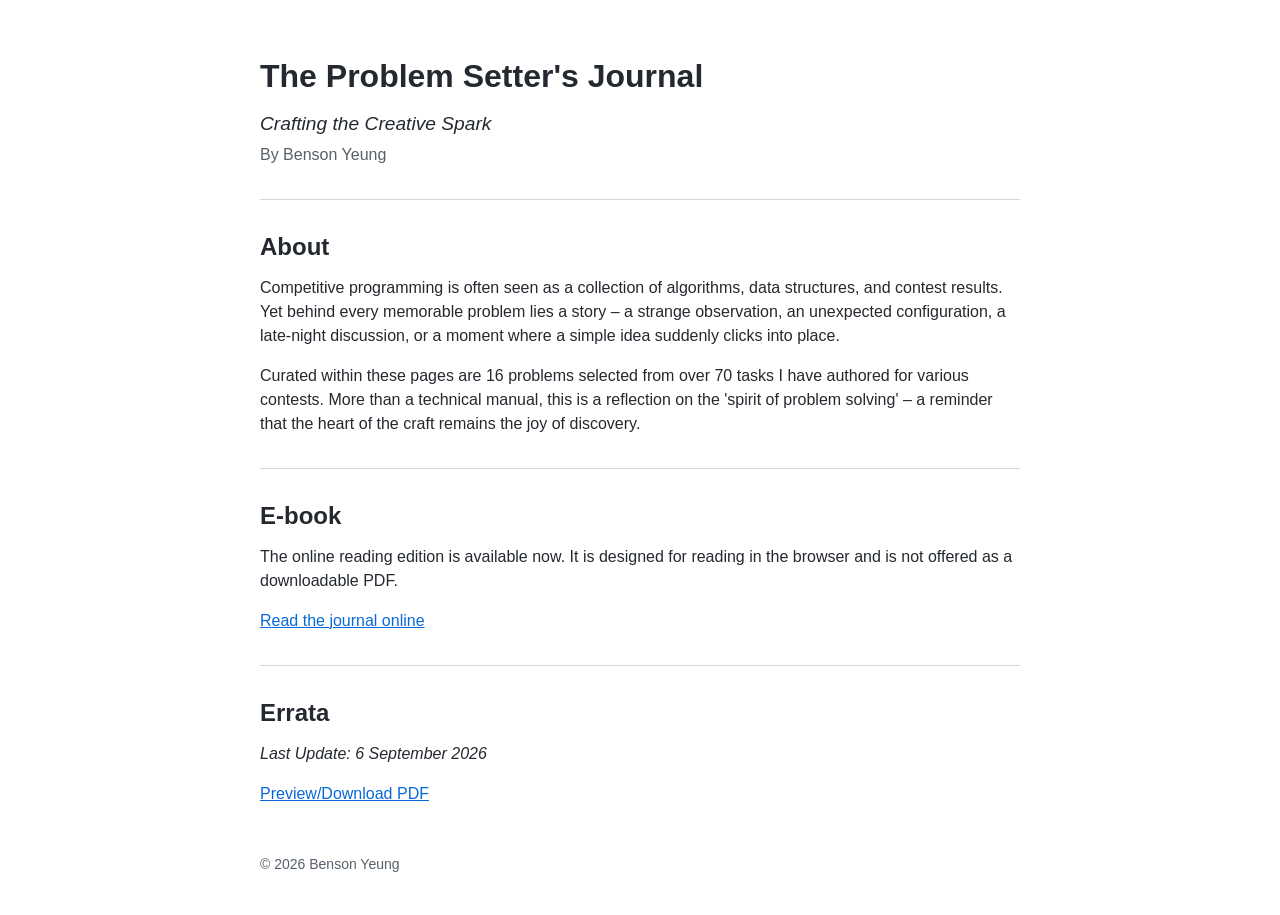
<file: index.html>
<!doctype html>
<html lang="en">
  <head>
    <meta charset="UTF-8" />
    <meta name="viewport" content="width=device-width, initial-scale=1" />
    <meta name="description" content="The Problem Setter's Journal: Crafting the Creative Spark, by Benson Yeung." />
    <title>The Problem Setter's Journal</title>
    <link rel="stylesheet" href="styles.css" />
  </head>
  <body>
    <main>
      <h1>The Problem Setter's Journal</h1>
      <p class="subtitle"><em>Crafting the Creative Spark</em></p>
      <p class="byline">By Benson Yeung</p>

      <hr />

      <h2>About</h2>

      <p>
        Competitive programming is often seen as a collection of algorithms,
        data structures, and contest results. Yet behind every memorable problem
        lies a story – a strange observation, an unexpected configuration, a
        late-night discussion, or a moment where a simple idea suddenly clicks
        into place.
      </p>

      <p>
        Curated within these pages are 16 problems selected from over 70
        tasks I have authored for various contests. More than a technical
        manual, this is a reflection on the 'spirit of problem solving' – a
        reminder that the heart of the craft remains the joy of discovery.
      </p>

      <hr />

      <h2>E-book</h2>

      <p>
        The online reading edition is available now. It is designed for reading
        in the browser and is not offered as a downloadable PDF.
      </p>

      <p><a href="reader.html">Read the journal online</a></p>

      <hr />

      <h2>Errata</h2>

      <p>
        <i>Last Update: 6 September 2026</i>
      </p>

      <p>
        <a href="journal_errata.pdf" target="_blank" rel="noopener">Preview/Download PDF</a>
      </p>

      <footer>© 2026 Benson Yeung</footer>
    </main>
  </body>
</html>
</file>
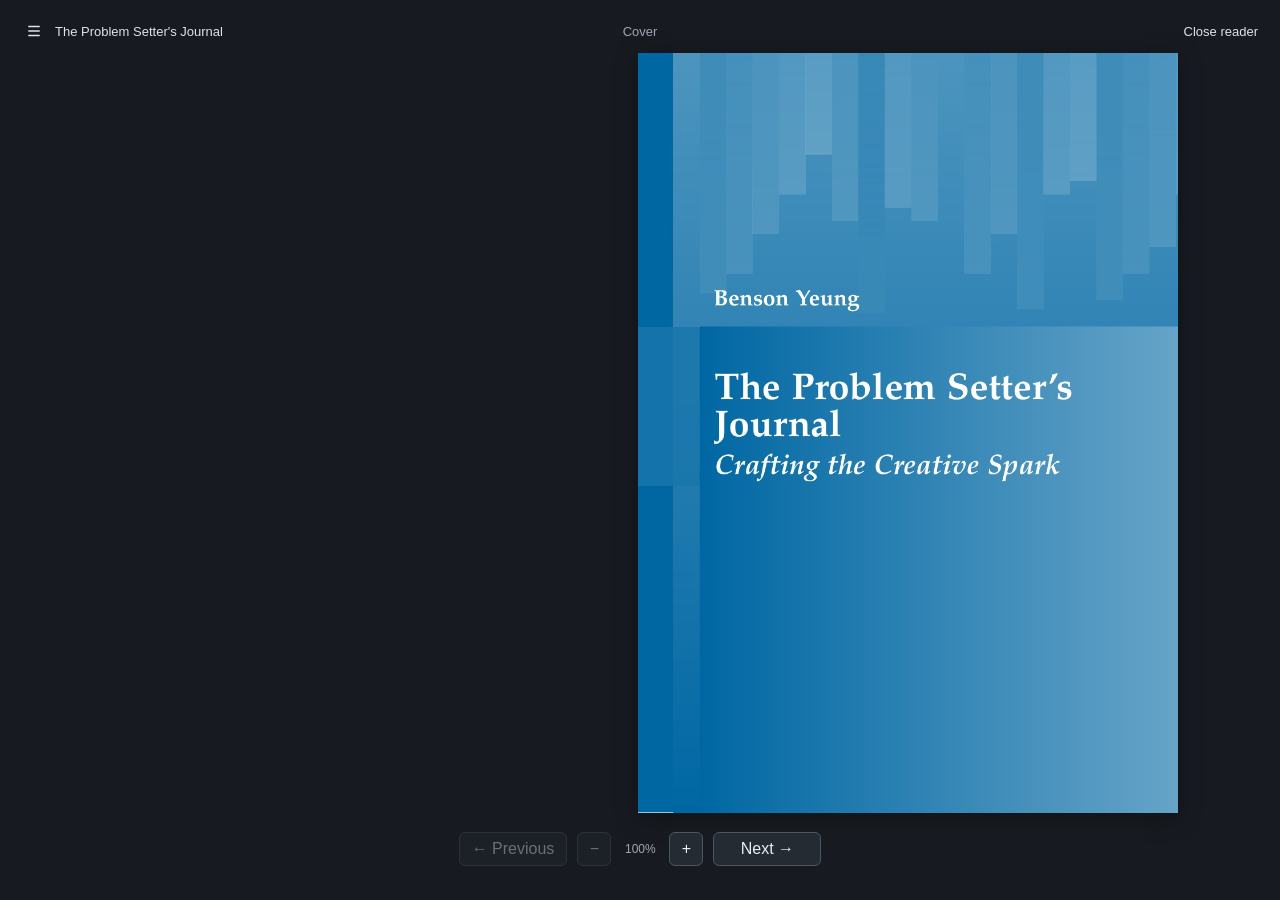
<file: reader.html>
<!doctype html>
<html lang="en">
  <head>
    <meta charset="UTF-8" />
    <meta name="viewport" content="width=device-width, initial-scale=1" />
    <meta name="description" content="Read The Problem Setter's Journal online." />
    <title>Read - The Problem Setter's Journal</title>
    <link rel="stylesheet" href="reader.css" />
    <link rel="stylesheet" href="widgets/widgets.css" />
    <link rel="stylesheet" href="widgets/extra-widgets.css" />
    <link rel="stylesheet" href="widgets/seating-dp.css" />
    <link rel="stylesheet" href="widgets/tree-speculation.css" />
    <link rel="stylesheet" href="widgets/bob-extended.css" />
    <link rel="stylesheet" href="widgets/infinity.css" />
    <link rel="stylesheet" href="widgets/undecimal.css" />
    <link rel="stylesheet" href="widgets/cargo.css" />
    <link rel="stylesheet" href="widgets/prisoners.css" />
    <link rel="stylesheet" href="widgets/arctic-technology.css" />
    <link rel="stylesheet" href="widgets/repetitive-journey.css" />
    <link rel="stylesheet" href="widgets/digit-puzzle.css" />
    <link rel="stylesheet" href="widgets/lift.css" />
    <link rel="stylesheet" href="widgets/faultline.css" />
    <link rel="stylesheet" href="widgets/piston.css" />
    <link rel="stylesheet" href="widgets/hanoi.css" />
    <link rel="stylesheet" href="widgets/lesson-ui.css" />
    <link rel="stylesheet" href="widgets/visual-lessons.css" />
    <link rel="stylesheet" href="widgets/compact-lessons.css" />
    <link rel="stylesheet" href="widgets/arctic-setup.css" />
    <link rel="stylesheet" href="widgets/auction.css" />
    <link rel="stylesheet" href="widgets/sudoku-codec.css" />
    <script src="assets/book/reader-data.js" defer></script>
    <script src="widgets/mechanical-model.js" defer></script>
    <script src="widgets/mechanical-grid.js" defer></script>
    <script src="widgets/extra-widgets.js" defer></script>
    <script src="widgets/seating-dp-model.js" defer></script>
    <script src="widgets/seating-dp-tree.js" defer></script>
    <script src="widgets/seating-dp.js" defer></script>
    <script src="widgets/tree-speculation-model.js" defer></script>
    <script src="widgets/tree-speculation-graph.js" defer></script>
    <script src="widgets/bob-extended-model.js" defer></script>
    <script src="widgets/bob-extended.js" defer></script>
    <script src="widgets/tree-speculation.js" defer></script>
    <script src="widgets/infinity-model.js" defer></script>
    <script src="widgets/infinity.js" defer></script>
    <script src="widgets/undecimal.js" defer></script>
    <script src="widgets/cargo.js" defer></script>
    <script src="widgets/prisoners.js" defer></script>
    <script src="widgets/arctic-setup.js" defer></script>
    <script src="widgets/arctic-technology.js" defer></script>
    <script src="widgets/repetitive-journey.js" defer></script>
    <script src="widgets/digit-model.js" defer></script>
    <script src="widgets/digit-puzzle.js" defer></script>
    <script src="widgets/lift-model.js" defer></script>
    <script src="widgets/lift.js" defer></script>
    <script src="widgets/faultline-model.js" defer></script>
    <script src="widgets/faultline.js" defer></script>
    <script src="widgets/piston-model.js" defer></script>
    <script src="widgets/piston.js" defer></script>
    <script src="widgets/hanoi-model.js" defer></script>
    <script src="widgets/hanoi.js" defer></script>
    <script src="widgets/auction.js" defer></script>
    <script src="widgets/sudoku-codec.js" defer></script>
    <script src="widgets/visual-lessons.js" defer></script>
    <script src="widgets/compact-lessons.js" defer></script>
    <script src="widgets/widget-host.js" defer></script>
    <script src="reader.js" defer></script>
  </head>
  <body>
    <main class="reader-shell">
      <header class="reader-header">
        <span class="reader-brand">
          <button id="toc-toggle" class="toc-toggle" type="button" aria-controls="toc-panel" aria-expanded="false" aria-label="Open table of contents">
            <svg viewBox="0 0 24 24" aria-hidden="true"><path d="M5 6h14M5 12h14M5 18h14" /></svg>
          </button>
          <a href="./">The Problem Setter's Journal</a>
        </span>
        <span id="page-label">Loading reading edition…</span>
        <span class="reader-actions">
          <a href="./">Close reader</a>
        </span>
      </header>
      <aside id="toc-panel" class="toc-panel" aria-label="Table of contents" hidden>
        <div class="toc-heading"><strong>Contents</strong><button id="toc-close" type="button" aria-label="Close contents">×</button></div>
        <button class="toc-entry" type="button" data-page="0">Cover</button>
        <button class="toc-entry" type="button" data-page="1">Publication information</button>
        <button class="toc-entry" type="button" data-page="2">Contents <span>1</span></button>
        <section class="toc-group">
          <button class="toc-entry toc-section" type="button" data-page="4">Preface <span>3</span></button>
          <div class="toc-subitems">
            <button type="button" data-page="8">How do I set problems? <span>7</span></button>
            <button type="button" data-page="12">How to Use This Journal <span>11</span></button>
          </div>
        </section>
        <section class="toc-group">
          <button class="toc-entry toc-section" type="button" data-page="16">1. The Journey Begins <span>15</span></button>
          <div class="toc-subitems">
            <button type="button" data-page="17">1.1 Ambiguous Undecimal System (HKOI 2022/23 Senior) <span>16</span></button>
            <button type="button" data-page="19">1.2 Arctic Technology (PCOI 2019/20 Team Formation Test) <span>18</span></button>
            <button type="button" data-page="24">1.3 Repetitive Journey (PCOI 2021/22 Team Formation Test) <span>23</span></button>
            <button type="button" data-page="29">1.4 Digit Puzzle (HKOI 2024/25 Senior) <span>28</span></button>
          </div>
        </section>
        <section class="toc-group">
          <button class="toc-entry toc-section" type="button" data-page="36">2. Entering The World of Algorithms <span>35</span></button>
          <div class="toc-subitems">
            <button type="button" data-page="37">2.1 Mechanical Grid (HKOI 2022/23 Junior) <span>36</span></button>
            <button type="button" data-page="44">2.2 Lift Problem (LS-PC Programming Challenge 2023) <span>43</span></button>
            <button type="button" data-page="48">2.3 Cargo Sorting (Joint School OI Competition 2021/22) <span>47</span></button>
            <button type="button" data-page="53">2.4 Faultline of the Earthquake (HKOI 2024/25 Senior) <span>52</span></button>
          </div>
        </section>
        <section class="toc-group">
          <button class="toc-entry toc-section" type="button" data-page="62">3. Towards IOI - The Toolkits <span>61</span></button>
          <div class="toc-subitems">
            <button type="button" data-page="63">3.1 Piston (HK Training Team 2024 Mini Comp) <span>62</span></button>
            <button type="button" data-page="67">3.2 Exciting Auction (HK Training Team 2025 Mini Comp) <span>66</span></button>
            <button type="button" data-page="71">3.3 Challenge of Hanoi (HK Team Formation Test 2023) <span>70</span></button>
            <button type="button" data-page="78">3.4 Introvert Seating (HK Team Formation Test 2024) <span>77</span></button>
          </div>
        </section>
        <section class="toc-group">
          <button class="toc-entry toc-section" type="button" data-page="86">4. Towards IOI - Non-batch Tasks <span>85</span></button>
          <div class="toc-subitems">
            <button type="button" data-page="87">4.1 Collaborative Sudoku (HK Training Team 2023 Mini Comp) <span>86</span></button>
            <button type="button" data-page="90">4.2 Prisoners’ Gamble (HK Training Team 2023 Mini Comp) <span>89</span></button>
            <button type="button" data-page="96">4.3 Tree Speculation (HK Team Formation Test 2024) <span>95</span></button>
            <button type="button" data-page="104">4.4 Center of Infinity (PCOI 2022/23 Team Formation Test) <span>103</span></button>
          </div>
        </section>
        <button class="toc-entry" type="button" data-page="112">Postlude <span>111</span></button>
      </aside>
      <section id="book-stage" class="book-stage is-single" aria-label="Book reader">
        <div class="book-pages">
          <canvas id="single-page" class="book-page single-page" aria-label="Current book page"></canvas>
          <canvas id="left-page" class="book-page spread-page" aria-label="Left book page"></canvas>
          <canvas id="right-page" class="book-page spread-page" aria-label="Right book page"></canvas>
        </div>
        <div id="turning-leaf" aria-hidden="true">
          <canvas id="turning-front" class="leaf-face"></canvas>
          <canvas id="turning-back" class="leaf-face"></canvas>
        </div>
        <div id="link-layer" class="link-layer" aria-label="Links on this page"></div>
      </section>
      <div id="solution-layer" class="solution-layer" aria-live="polite"></div>
      <div id="errata-layer" class="errata-layer" aria-live="polite"></div>
      <div id="judge-layer" class="judge-layer" aria-label="Online judge links"></div>
      <nav class="reader-controls" aria-label="Reader controls">
        <button id="previous-page" type="button" aria-label="Previous pages">← Previous</button>
        <span class="zoom-controls" aria-label="Page zoom controls">
          <button id="zoom-out" type="button" aria-label="Zoom out" title="Zoom out">−</button>
          <output id="zoom-level" aria-live="polite">100%</output>
          <button id="zoom-in" type="button" aria-label="Zoom in" title="Zoom in">+</button>
        </span>
        <button id="next-page" type="button" aria-label="Next pages">Next →</button>
      </nav>
      <p id="reader-status" class="reader-status" role="status"></p>
    </main>
  </body>
</html>
</file>
<file: styles.css>
body {
  max-width: 760px;
  margin: 0 auto;
  padding: 56px 24px 40px;
  background: #fff;
  color: #24292f;
  font-family: -apple-system, BlinkMacSystemFont, "Segoe UI", Helvetica, Arial, sans-serif;
  font-size: 16px;
  line-height: 1.5;
}

h1, h2 { margin: 26px 0 14px; line-height: 1.25; }
h1 { margin-top: 0; font-size: 2em; }
h2 { font-size: 1.5em; }
p { margin: 0 0 16px; }
a { color: #0969da; }

.subtitle { margin-bottom: 4px; font-size: 1.2em; }
.byline { color: #57606a; }

hr {
  height: 0;
  margin: 32px 0;
  border: 0;
  border-top: 1px solid #d0d7de;
}

footer {
  margin-top: 48px;
  color: #57606a;
  font-size: 0.875em;
}

@media (max-width: 480px) {
  body { padding: 32px 20px; }
}
</file>
<file: reader.css>
:root { color: #e6edf3; background: #171b21; font-family: -apple-system, BlinkMacSystemFont, "Segoe UI", Helvetica, Arial, sans-serif; }
* { box-sizing: border-box; }
html, body { height: 100%; margin: 0; overflow: hidden; }
button { font: inherit; }
.reader-shell { position: relative; display: grid; grid-template-rows: auto minmax(0, 1fr) auto auto; height: 100dvh; padding: 16px 22px 12px; overflow: hidden; }
.reader-header { display: grid; grid-template-columns: 1fr auto 1fr; align-items: center; gap: 16px; min-height: 30px; color: #9da7b3; font-size: 13px; }
.reader-header a { color: #dce3ea; text-decoration: none; }
.reader-brand { display: flex; align-items: center; gap: 9px; }
.toc-toggle { display: grid; width: 24px; height: 24px; place-items: center; border: 0; padding: 3px; color: #dce3ea; background: transparent; cursor: pointer; }
.toc-toggle:hover { color: #fff; background: #2a323c; border-radius: 4px; }
.toc-toggle svg { width: 18px; height: 18px; fill: none; stroke: currentColor; stroke-linecap: round; stroke-width: 1.8; }
.reader-actions { display: flex; justify-content: flex-end; align-items: center; gap: 14px; }
.reader-header button { border: 0; padding: 0; color: #dce3ea; background: transparent; cursor: pointer; }
.reader-header span { text-align: center; }
.toc-panel { position: absolute; z-index: 5; top: 0; bottom: 0; left: 0; width: min(390px, calc(100vw - 44px)); overflow: auto; padding: 16px; border-right: 1px solid #4b5563; background: #20262e; box-shadow: 12px 0 30px rgb(0 0 0 / 32%); }
.toc-panel[hidden] { display: none; }
.toc-heading { display: flex; align-items: center; justify-content: space-between; padding: 4px 6px 10px; color: #e6edf3; }
.toc-heading button { border: 0; padding: 0 4px; color: #9da7b3; background: transparent; font-size: 20px; cursor: pointer; }
.toc-group { margin: 0; border-top: 1px solid #343c47; }
.toc-entry, .toc-subitems button { display: flex; justify-content: space-between; gap: 12px; width: 100%; border: 0; padding: 10px 6px; color: #dce3ea; background: transparent; text-align: left; cursor: pointer; }
.toc-entry:hover, .toc-subitems button:hover { background: #2a323c; }
.toc-entry span, .toc-subitems span { flex: none; color: #9da7b3; }
.toc-section { font-weight: 600; }
.toc-subitems { margin: 0 0 6px 12px; border-left: 1px solid #4b5563; }
.toc-subitems button { padding: 7px 8px 7px 12px; color: #bac4cf; font-size: 12px; line-height: 1.35; }
.book-stage { --cover-turn-offset: 0px; position: relative; align-self: center; justify-self: center; width: min(calc(100vw - 44px), calc((100dvh - 140px) * .70339)); height: min(calc(100dvh - 140px), calc((100vw - 44px) / .70339)); perspective: 2200px; user-select: none; touch-action: none; }
.book-stage.is-spread { width: min(calc(100vw - 44px), calc((100dvh - 140px) * 1.41678)); height: min(calc(100dvh - 140px), calc((100vw - 44px) / 1.41678)); }
.book-stage.is-cover { width: min(calc(100vw - 44px), calc((100dvh - 140px) * 1.41678)); height: min(calc(100dvh - 140px), calc((100vw - 44px) / 1.41678)); }
.book-stage.is-zoomed { cursor: grab; }
.book-stage.is-panning { cursor: grabbing; }
.book-stage.is-zoomed, .book-stage.is-panning { will-change: transform; }
.reader-shell.is-gesturing .solution-layer, .reader-shell.is-gesturing .errata-layer, .reader-shell.is-gesturing .judge-layer { visibility: hidden; pointer-events: none; }
body.is-reader-gesturing .widget-badges { visibility: hidden; pointer-events: none; }
.book-pages { display: flex; justify-content: center; gap: 4px; width: 100%; height: 100%; }
.is-front-cover .book-pages { justify-content: flex-end; }
.is-back-cover .book-pages { justify-content: flex-start; }
.book-page { display: none; height: 100%; width: auto; background: #fff; box-shadow: 0 4px 22px rgb(0 0 0 / 35%); }
.is-single .single-page, .is-spread .spread-page { display: block; }
#turning-leaf { display: none; position: absolute; z-index: 2; top: 0; height: 100%; transform-style: preserve-3d; }
.leaf-face { position: absolute; inset: 0; width: 100%; height: 100%; background: #fff; box-shadow: 0 4px 22px rgb(0 0 0 / 35%); backface-visibility: hidden; }
#turning-back { transform: rotateY(180deg); }
.link-layer { position: absolute; z-index: 4; inset: 0; pointer-events: none; }
.page-link { position: absolute; display: block; border-radius: 2px; background: transparent; pointer-events: auto; transition: background 120ms ease; }
.page-link:hover, .page-link:focus-visible { background: rgb(255 222 54 / 58%); outline: 1px solid rgb(255 230 82 / 86%); }
.page-toc-link { position: absolute; display: block; border: 0; border-radius: 2px; padding: 0; background: transparent; cursor: pointer; pointer-events: auto; transition: background 120ms ease; }
.page-toc-link:hover, .page-toc-link:focus-visible { background: rgb(255 222 54 / 58%); outline: 1px solid rgb(255 230 82 / 86%); }
.solution-layer, .errata-layer, .judge-layer { position: fixed; z-index: 6; inset: 0; pointer-events: none; }
.solution-layer.is-dialog-open { z-index: 100; }
.errata-layer.is-dialog-open { z-index: 101; }
.solution-trigger { position: absolute; display: flex; flex-direction: column; align-items: center; justify-content: center; gap: 1px; min-width: 54px; min-height: 54px; border: 1px solid #bcc8d1; border-radius: 8px; padding: 2px; color: #344553; background: rgb(255 255 255 / 94%); box-shadow: 0 1px 4px rgb(0 0 0 / 18%); font-size: 9px; font-weight: 700; line-height: 1; cursor: pointer; pointer-events: auto; }
.solution-icon { display: grid; flex: none; width: 25px; height: 25px; place-items: center; border-radius: 50%; color: #506d7e; background: #e5edf1; transition: color 120ms ease, background 120ms ease; }
.solution-icon svg { width: 14px; height: 14px; fill: none; stroke: currentColor; stroke-linecap: round; stroke-linejoin: round; stroke-width: 1.8; }
.solution-trigger:hover, .solution-trigger:focus-visible { border-color: #c7a62e; color: #382e0c; background: #fff5c8; outline: 2px solid rgb(235 205 89 / 62%); outline-offset: 1px; }
.solution-trigger:hover .solution-icon, .solution-trigger:focus-visible .solution-icon { color: #5a4500; background: #f2d662; }
.errata-trigger { position: absolute; display: flex; flex-direction: column; align-items: center; justify-content: center; gap: 1px; min-width: 54px; min-height: 54px; border: 1px solid #d6b2ad; border-radius: 8px; padding: 2px; color: #63312d; background: rgb(255 250 249 / 94%); box-shadow: 0 1px 4px rgb(0 0 0 / 18%); font-size: 9px; font-weight: 700; line-height: 1; cursor: pointer; pointer-events: auto; }
.errata-icon { display: grid; flex: none; width: 25px; height: 25px; place-items: center; border-radius: 50%; color: #9b3f35; background: #f7e1de; transition: color 120ms ease, background 120ms ease; }
.errata-icon svg { width: 14px; height: 14px; fill: none; stroke: currentColor; stroke-linecap: round; stroke-linejoin: round; stroke-width: 2; }
.errata-trigger:hover, .errata-trigger:focus-visible { border-color: #bd7a24; color: #482600; background: #fff0c5; outline: 2px solid rgb(235 181 89 / 62%); outline-offset: 1px; }
.errata-trigger:hover .errata-icon, .errata-trigger:focus-visible .errata-icon { color: #643b00; background: #efc961; }
.judge-trigger { position: absolute; display: flex; flex-direction: column; align-items: center; justify-content: center; gap: 1px; min-width: 54px; min-height: 54px; border: 1px solid #b9c6d0; border-radius: 8px; padding: 2px; color: #344553; background: rgb(255 255 255 / 94%); box-shadow: 0 1px 4px rgb(0 0 0 / 18%); font-size: 9px; font-weight: 700; line-height: 1; text-decoration: none; cursor: pointer; pointer-events: auto; }
.judge-icon { display: grid; flex: none; width: 25px; height: 25px; place-items: center; border-radius: 50%; color: #506d7e; background: #e5edf1; transition: color 120ms ease, background 120ms ease; }
.judge-icon svg { width: 14px; height: 14px; fill: none; stroke: currentColor; stroke-linecap: round; stroke-linejoin: round; stroke-width: 1.8; }
.judge-trigger:hover, .judge-trigger:focus-visible { border-color: #c7a62e; color: #382e0c; background: #fff5c8; outline: 2px solid rgb(235 205 89 / 62%); outline-offset: 1px; }
.judge-trigger:hover .judge-icon, .judge-trigger:focus-visible .judge-icon { color: #5a4500; background: #f2d662; }
.solution-popover, .errata-popover { position: absolute; z-index: 1; display: flex; flex-direction: column; min-width: 280px; min-height: 160px; max-width: calc(100vw - 12px); max-height: calc(100dvh - 12px); overflow: hidden; resize: both; border: 1px solid #596675; border-radius: 5px; background: #fff; box-shadow: 0 10px 26px rgb(0 0 0 / 45%); pointer-events: auto; }
.solution-popover-header { display: flex; flex: none; align-items: center; justify-content: space-between; gap: 10px; padding: 8px 10px; border-bottom: 1px solid #d7dce0; color: #24313d; background: #f5f7f8; font-size: 12px; font-weight: 600; cursor: grab; touch-action: none; }
.solution-popover-header:active { cursor: grabbing; }
.solution-close { border: 0; padding: 0 3px; color: #4d5a67; background: transparent; font-size: 18px; line-height: 1; cursor: pointer; }
.solution-close:hover, .solution-close:focus-visible { color: #111a22; }
.solution-popover-body { flex: 1 1 auto; min-height: 0; max-height: calc(100dvh - 64px); overflow: auto; overscroll-behavior: contain; padding: 8px; }
.solution-popover img, .errata-popover img { display: block; width: 100%; height: auto; }
.is-single #turning-leaf { left: 50%; transform: translateX(-50%); transform-origin: left center; }
.is-single.is-cover.turning-forward #turning-leaf { right: 0; left: auto; transform: none; transform-origin: left center; }
.is-spread #turning-leaf { right: 0; transform-origin: left center; }
.is-spread.turning-back #turning-leaf { left: 0; right: auto; transform-origin: right center; }
#turning-leaf.is-prepared { display: block; }
#turning-leaf.is-turning { display: block; animation: turn-forward 620ms cubic-bezier(.2,.65,.2,1) both; }
.turning-back #turning-leaf.is-turning { animation-name: turn-back; }
@keyframes turn-forward { 0% { transform: rotateY(0deg); } 100% { transform: rotateY(-180deg); } }
@keyframes turn-back { 0% { transform: rotateY(0deg); } 100% { transform: rotateY(180deg); } }
.is-single #turning-leaf.is-turning { animation-name: turn-single-forward; }
.is-single.turning-back #turning-leaf.is-turning { animation-name: turn-single-back; }
.is-single.single-return #turning-leaf.is-turning { animation-name: turn-single-return; }
.is-single.is-cover.turning-forward #turning-leaf.is-turning { animation-name: turn-forward; }
/* Returning from pages 2–3 to the front cover starts at the left-hand page.
   It must hinge from its right edge, just like a physical front cover closing. */
.is-single.is-front-cover.turning-back #turning-leaf { left: calc(0px - var(--cover-turn-offset)); right: auto; transform: none; transform-origin: right center; }
.is-single.is-front-cover.turning-back #turning-leaf.is-turning { animation-name: turn-back; }
.is-single.is-back-cover.turning-forward #turning-leaf { right: calc(0px - var(--cover-turn-offset)); }
@keyframes turn-single-forward { 0% { transform: translateX(-50%) rotateY(0deg); } 100% { transform: translateX(-50%) rotateY(-180deg); } }
@keyframes turn-single-back { 0% { transform: translateX(-50%) rotateY(0deg); } 100% { transform: translateX(-50%) rotateY(180deg); } }
@keyframes turn-single-return { 0% { transform: translateX(-50%) rotateY(180deg); } 100% { transform: translateX(-50%) rotateY(0deg); } }
.reader-controls { position: relative; z-index: 3; display: flex; justify-content: center; gap: 10px; padding: 12px 0 6px; }
.reader-controls button { min-width: 108px; border: 1px solid #4b5563; border-radius: 6px; padding: 7px 12px; color: #e6edf3; background: #252b33; cursor: pointer; }
.reader-controls button:hover:not(:disabled) { background: #343c47; }
.reader-controls button:disabled { cursor: not-allowed; opacity: .4; }
.zoom-controls { display: flex; align-items: center; gap: 6px; }
.zoom-controls button { min-width: 34px; padding-inline: 9px; }
#zoom-level { min-width: 46px; color: #9da7b3; font-size: 12px; text-align: center; }
.reader-status { min-height: 16px; margin: 0; color: #9da7b3; font-size: 12px; text-align: center; }
@media (max-width: 720px) { .reader-shell { padding: 12px 12px 8px; } .reader-header { grid-template-columns: 1fr auto; } .reader-brand a, #page-label { display: none; } .toc-panel { width: min(340px, calc(100vw - 24px)); } .book-stage, .book-stage.is-spread, .book-stage.is-cover { width: min(calc(100vw - 24px), calc((100dvh - 124px) * .70339)); height: min(calc(100dvh - 124px), calc((100vw - 24px) / .70339)); } .is-front-cover .book-pages, .is-back-cover .book-pages { justify-content: center; } }
@media (max-width: 480px) {
  .reader-controls { gap: 4px; padding: 9px 0 4px; }
  .reader-controls button { min-width: 30px; padding: 6px 7px; font-size: 12px; }
  .reader-controls > #previous-page, .reader-controls > #next-page { min-width: 32px; font-size: 0; }
  .reader-controls > #previous-page::after, .reader-controls > #next-page::after { font-size: 16px; line-height: 1; }
  .reader-controls > #previous-page::after { content: "←"; }
  .reader-controls > #next-page::after { content: "→"; }
  .zoom-controls { gap: 3px; }
  .zoom-controls button { min-width: 30px; padding-inline: 7px; }
  #zoom-level { min-width: 40px; font-size: 11px; }
}
</file>
<file: widgets/widgets.css>
.widget-badges { position: fixed; inset: 0; pointer-events: none; z-index: 6; }
.widget-badge { position: absolute; width: 54px; min-height: 54px; display: flex; flex-direction: column; align-items: center; justify-content: center; gap: 2px; border: 1px solid #90b6ad; border-radius: 8px; padding: 2px; background: #f5fffb; color: #285c51; font-size: 9px; font-weight: 700; cursor: pointer; pointer-events: auto; }
.widget-badge span { display: grid; place-items: center; width: 25px; height: 25px; border-radius: 50%; background: #d9eee6; font-size: 14px; }
.widget-badge:hover, .widget-badge:focus-visible { outline: 2px solid #e4c74f; background: #fff5c8; }
.widget-dialog { position: fixed; z-index: 1000; margin: 0; padding: 0; width: min(760px, calc(100vw - 24px)); max-width: calc(100vw - 12px); max-height: calc(100dvh - 12px); min-width: min(300px, calc(100vw - 12px)); min-height: 180px; color: #24343c; background: #fff; border: 1px solid #aebcb9; border-radius: 9px; box-shadow: 0 16px 60px #0006; overflow: hidden; }
.widget-dialog[open] { display: flex; flex-direction: column; }
.widget-dialog::backdrop { background: #07192038; }
.widget-header { display: flex; align-items: center; justify-content: space-between; gap: 12px; flex: none; padding: 10px 14px; background: #eff5f3; border-bottom: 1px solid #dbe4df; cursor: grab; touch-action: none; }
.widget-header h2 { margin: 0; font-size: 16px; }
.widget-close { border: 0; border-radius: 4px; background: transparent; color: #344e46; padding: 2px 8px; font-size: 23px; cursor: pointer; }
.widget-body { padding: 16px 20px 24px; overflow: auto; min-height: 0; overscroll-behavior: contain; }
.widget-resize { position: absolute; bottom: 0; right: 0; width: 23px; height: 23px; padding: 0; border: 0; background: linear-gradient(135deg, transparent 48%, #829d91 49%, #829d91 55%, transparent 56%, transparent 67%, #829d91 68%, #829d91 74%, transparent 75%); cursor: nwse-resize; touch-action: none; }
.widget-body button, .widget-body select { font: inherit; }
.widget-body button:focus-visible, .widget-body select:focus-visible, .widget-dialog > button:focus-visible { outline: 3px solid #cb9e19; outline-offset: 2px; }
.mg-intro { margin: 0 0 15px; font-size: 14px; line-height: 1.55; }
.mg-help { margin: -7px 0 14px; color: #61736c; font-size: 12px; }
.mg-help summary { width: fit-content; cursor: pointer; color: #3f6253; }
.mg-help p { margin: 5px 0 0; }
.mg-options { display: flex; flex-wrap: wrap; gap: 12px; margin-bottom: 18px; }
.mg-options label { display: grid; gap: 5px; font-size: 12px; flex: 1 1 210px; }
.mg-options select { padding: 8px; border: 1px solid #c3ceca; border-radius: 5px; width: 100%; color: #24343c; background: #fff; }
.mg-workspace { display: grid; grid-template-columns: minmax(0, 1fr) 150px; gap: 28px; align-items: start; }
.mg-workspace h3 { font-size: 12px; font-weight: 600; margin: 0 0 10px; color: #60726d; }
.mg-board { position: relative; width: min(100%, 330px); margin: 12px auto 26px; touch-action: none; user-select: none; }
.mg-cell { position: absolute; display: grid; place-items: center; border: 2px solid white; border-radius: 7px; padding: 0; font-size: clamp(18px, 4vw, 28px) !important; font-weight: 600 !important; color: #263c43; background: #e9f0f1; cursor: crosshair; }
.mg-cell.is-selected { background: #ffe79e; box-shadow: inset 0 0 0 2px #ba973a; }
.mg-cell span { display: block; }
.mg-rotating { position: absolute; z-index: 2; transform-origin: center; filter: drop-shadow(0 4px 8px #263c4355); pointer-events: none; }
.mg-rotating .mg-cell { background: #ffe79e; }
.mg-target { display: grid; gap: 2px; width: 100%; }
.mg-target span { display: grid; place-items: center; aspect-ratio: 1; background: #e0eee5; border-radius: 4px; font-size: 16px; }
.mg-rule { font-size: 13px; line-height: 1.5; color: #61736c; }
.mg-controls { display: flex; align-items: center; flex-wrap: wrap; gap: 8px; }
.mg-controls button { border: 1px solid #c3ceca; border-radius: 5px; padding: 7px 12px; background: #f7faf8; color: #27483d; cursor: pointer; }
.mg-controls button:disabled { opacity: .45; cursor: default; }
.mg-controls span { margin-left: auto; font-size: 13px; }
.mg-status { min-height: 22px; font-size: 13px; margin-bottom: 0; }
.mg-status.is-solved { color: #287046; font-weight: 600; }
@media (max-width: 520px) {
  .widget-body { padding: 12px 14px 24px; }
  .mg-workspace { grid-template-columns: minmax(0, 1fr) 86px; gap: 16px; }
  .mg-target span { font-size: 12px; }
}
</file>
<file: widgets/extra-widgets.css>
.extra-seating { color: #273431; font: 14px/1.5 system-ui, sans-serif; }
.extra-seating p { margin: 0 0 14px; }
.extra-controls { display: flex; flex-wrap: wrap; align-items: center; gap: 8px; margin: 12px 0; }
.extra-controls label { display: inline-flex; align-items: center; gap: 5px; }
.extra-seating button, .extra-seating select { font: inherit; color: inherit; background: #fff; border: 1px solid #bdcbc5; border-radius: 7px; padding: 7px 10px; }
.extra-seating button:not(:disabled) { cursor: pointer; }
.extra-seating button:not(:disabled):hover { background: #fff4bb; border-color: #bc9d26; }
.extra-seating button:focus-visible, .extra-seating select:focus-visible { outline: 3px solid #c8a329; outline-offset: 2px; }
.extra-seating button:disabled { opacity: .55; }
.extra-hint { display: flex; align-items: center; gap: 5px; margin: 12px 0; }
.extra-seat-scroll, .extra-trace-scroll { overflow-x: auto; padding: 4px 2px 8px; }
.extra-seat-row { display: grid; grid-template-columns: repeat(var(--extra-seats), minmax(43px, 1fr)); gap: 5px; }
.extra-seating .extra-seat { padding: 7px 2px; display: flex; flex-direction: column; align-items: center; gap: 5px; min-width: 43px; border-radius: 8px 8px 3px 3px; }
.extra-seat-number { font-size: 11px; font-weight: 600; }
.extra-seat-person { font-size: 17px; font-weight: 700; }
.extra-seat-distance { font-size: 10px; white-space: nowrap; }
.extra-seating .extra-seat.extra-occupied { background: #e9eeeb; opacity: 1; border-color: #c7d1cc; }
.extra-seating .extra-seat.extra-eligible { background: #e7f4ec; border: 2px solid #599877; padding: 6px 1px; }
.extra-seating .extra-seat.extra-latest { background: #d5e5dd; }
.extra-legend, .extra-note { font-size: 12px; color: #52625a; }
.extra-status { background: #f2f5f2; border-left: 3px solid #71917f; padding: 9px 12px; }
.extra-trace { width: max-content; min-width: 100%; border-collapse: collapse; font-size: 13px; }
.extra-trace caption { text-align: left; font-weight: 600; padding-bottom: 6px; }
.extra-trace th, .extra-trace td { border: 1px solid #cbd5ce; text-align: center; min-width: 28px; padding: 6px; }
.extra-trace th { text-align: left; background: #f4f6f4; }
.extra-count-result { margin-top: 8px !important; font-weight: 600; }
</file>
<file: widgets/seating-dp.css>
dialog.widget-dialog.sd-dialog{width:min(1440px,calc(100vw - 24px))}
.sd-widget{font:13px/1.45 system-ui,sans-serif;color:#304d44;container-type:inline-size}.sd-widget *{box-sizing:border-box}.sd-widget button,.sd-widget input,.sd-widget select{font:inherit;color:inherit;border:1px solid #cbd9d2;border-radius:7px;padding:7px 10px;background:#fff;min-height:35px}.sd-widget button,.sd-widget select{cursor:pointer}.sd-widget button:hover:not(:disabled){background:#fff2cc;border-color:#c69e4c}.sd-widget button:disabled{opacity:.4;cursor:default}.sd-widget :focus-visible{outline:3px solid #bd963f;outline-offset:2px}.sd-widget input[type=checkbox]{min-height:0;accent-color:#377d65}.sd-tabs{display:flex;gap:6px;border-bottom:1px solid #e1e8e2;padding-bottom:9px}.sd-tabs button{flex:1;font-weight:600}.sd-tabs [aria-selected=true]{background:#e8f2ed;border-color:#8eafa0;color:#25664e}.sd-intro{margin:10px 0;color:#6d7d73}.sd-setup{display:flex;gap:8px;align-items:end;flex-wrap:wrap}.sd-setup label{display:grid;gap:3px;font-size:11px}.sd-setup input{width:79px}.sd-setup .sd-preset{margin-left:auto;flex:1;max-width:230px;min-width:145px}.sd-preset select{width:100%;min-width:0}.sd-error{color:#a44c3c;margin:6px 0}.sd-error:empty{display:none}.sd-controls{display:flex;gap:6px;align-items:center;flex-wrap:wrap;margin-top:13px;padding-top:10px;border-top:1px solid #e1e8e2}.sd-controls .sd-primary{background:#367860;color:#fff;border-color:#367860}.sd-controls .sd-primary:hover:not(:disabled){background:#285e49}.sd-memo{display:flex;gap:5px;align-items:center;margin-left:auto;font-size:12px}.sd-controls select{font-size:12px;padding-inline:6px}.sd-status{background:#faf6e9;border-left:3px solid #bd9948;padding:9px 12px;margin:11px 0;min-height:55px;display:flex;align-items:center}.sd-status.is-complete{background:#edf5ed;border-color:#4b8b67}.sd-workspace{display:grid;grid-template-columns:minmax(280px,.65fr) minmax(0,1.4fr);gap:20px}.sd-state,.sd-tree-pane{min-width:0}.sd-heading{display:flex;align-items:center;justify-content:space-between;gap:7px;margin:0 0 8px}.sd-heading h3{font-size:12px;margin:0;font-weight:650}.sd-heading>span{font-size:10px;color:#7b887f}.sd-room svg,.sd-inspector svg{width:100%;display:block}.sd-room text,.sd-inspector text{font:16px system-ui,sans-serif;fill:#566c61}.sd-key{font-size:10px;color:#718177;display:flex;gap:5px;align-items:center;margin:3px 0 15px}.sd-key i{display:inline-block;width:8px;height:8px;border-radius:2px;margin-left:8px}.sd-key i:first-child{margin-left:0}.sd-first{background:#334b48}.sd-target{background:#bc792b}.sd-range{background:#81b5a5}.sd-histogram{display:flex;flex-wrap:wrap;gap:5px;min-height:72px;max-height:142px;overflow:auto;align-content:start}.sd-group{display:grid;grid-template-columns:auto auto;gap:0 8px;min-width:65px;background:#f0f5f1;border:1px solid #dce7df;border-radius:7px;padding:6px 8px;animation:sd-appear .25s ease-out}.sd-group strong{font-size:16px;font-weight:650}.sd-group span{font-size:11px;align-self:center;color:#5f7769}.sd-group i{grid-column:1/-1;height:3px;display:block;background:linear-gradient(to right,#78a894 var(--fill),#dae6dd var(--fill));margin-top:4px;border-radius:3px}.sd-group.is-k{background:#fff2cb;border-color:#d3b25e}.sd-group.is-k i{background:linear-gradient(to right,#b5903f var(--fill),#ecdfb6 var(--fill))}.sd-rank{font-size:11px;color:#8c6d2d;margin:8px 0 12px}.sd-inspector{border:1px solid #dce6df;background:#f7faf6;border-radius:9px;padding:11px}.sd-inspector p{margin:5px 0;font-size:12px}.sd-local-result{border-top:1px solid #dfe8df;margin-top:8px;padding-top:7px;font-size:11px;color:#64806c;overflow-wrap:anywhere}.sd-inspector button{font-size:11px;margin-top:8px;padding:3px 7px;min-height:28px}
.sd-tree{min-width:0}
.sd-tree-tools{display:flex;align-items:center;flex-wrap:wrap;gap:5px;margin-bottom:8px}
.sd-tree-tools label{display:flex;align-items:center;gap:4px;font-size:11px;margin-right:auto}
.sd-widget .sd-tree-tools button{font-size:11px;padding:4px 7px;min-height:29px}
.sd-tree-tools output{font-size:10px;min-width:31px;text-align:center;font-variant-numeric:tabular-nums}
.sd-tree-viewport{position:relative;height:375px;overflow:hidden;overflow-anchor:none;contain:layout paint;border:1px solid #dce6df;border-radius:10px;background-color:#f7faf7;background-image:radial-gradient(#dce6de .8px,transparent .8px);background-size:16px 16px;touch-action:none;cursor:grab;user-select:none}
.sd-tree-viewport:active{cursor:grabbing}
.sd-tree-scene{position:absolute;left:0;top:0;transform-origin:0 0;transition:transform 220ms ease-out;will-change:transform}
.sd-edges{position:absolute;left:0;top:0;overflow:visible;pointer-events:none}
.sd-edge{fill:none;stroke:#c2d3c8;stroke-width:1.6;transition:d 220ms ease-out,stroke 180ms}
.sd-edge.is-done{stroke:#8aaf98}.sd-edge.is-active{stroke:#c19639;stroke-width:3}
.sd-cache-edge{fill:none;stroke:#7c86b4;stroke-width:2;stroke-dasharray:5 4}
.sd-widget .sd-node{position:absolute;left:0;top:0;width:142px;height:80px;min-height:80px;display:flex;flex-direction:column;align-items:center;justify-content:center;gap:1px;padding:5px 8px;background:white;border:1px solid #c9dacf;border-radius:9px;box-shadow:0 2px 4px #254b3410;transition:transform 220ms ease-out,background-color 180ms,border-color 180ms;cursor:pointer}
.sd-node strong{font-size:13px;line-height:18px}.sd-node small{font-size:10px;line-height:14px;color:#7c8e80}
.sd-node-number{font-size:9px;line-height:12px;color:#86988a;letter-spacing:.04em}.sd-answer{font-size:10px;line-height:14px;color:#567662}
.sd-widget .sd-node.done{background:#eaf4ec;border-color:#a5c5b0}.sd-widget .sd-node.cached{background:#eef0fa;border-style:dashed;border-color:#96a1c6}
.sd-widget .sd-node.on-path{border-color:#cbb36e}.sd-widget .sd-node.is-selected{box-shadow:0 0 0 2px #899bc1}
.sd-widget .sd-node.is-current{background:#fff1c5;border:2px solid #c0963f;box-shadow:0 0 0 4px #dfba5d30,0 4px 12px #72582018}
.sd-node.is-current .sd-node-number{color:#a57926}.sd-node.is-current .sd-answer{color:#87631f;font-weight:650}
.sd-tree-empty{position:absolute;inset:0;display:grid;place-content:center;text-align:center;color:#8b998b;line-height:1.8;font-size:12px;pointer-events:none}.sd-tree-empty[hidden]{display:none}
.sd-tree.is-following .sd-node{transition:background-color 180ms,border-color 180ms}.sd-tree.is-following .sd-edge{transition:stroke 180ms}
.sd-tree-key{display:flex;flex-wrap:wrap;justify-content:space-between;gap:4px;font-size:10px;color:#7d8b7d;margin-top:6px}.sd-empty{font-size:12px;color:#8b998b;padding:12px}.sd-notes{font-size:12px;color:#6e7f71;margin-top:14px;padding-top:9px;border-top:1px solid #e1e8df}.sd-notes summary{cursor:pointer}.sd-notes p{max-width:85ch;margin:8px 0 0;line-height:1.65}@keyframes sd-appear{from{opacity:.35;transform:translateY(-3px)}to{opacity:1;transform:none}}
@container(max-width:720px){.sd-workspace{grid-template-columns:1fr;gap:14px}.sd-tree-viewport{height:330px}.sd-setup{gap:7px}.sd-setup input{width:100%}.sd-setup label{flex:1 1 72px;min-width:0}.sd-setup .sd-preset{max-width:none;flex-basis:155px}.sd-memo{margin-left:0;flex-basis:100%}.sd-tabs button{padding:7px 5px;font-size:12px}.sd-status{font-size:12px}.sd-controls{gap:5px}.sd-controls button{padding-inline:8px}.sd-histogram{min-height:50px}}
@media(prefers-reduced-motion:reduce){.sd-group{animation:none}.sd-node,.sd-edge,.sd-tree-scene{transition:none!important}}
.sd-tree-key span{display:flex;align-items:center;gap:4px}.sd-tree-key i{display:inline-block;width:8px;height:8px;border-radius:2px}.sd-current-key{background:#d0a54c}.sd-done-key{background:#83ab8c}.sd-cache-key{background:#9aa7ce}
@container(min-width:721px){.sd-inspector{height:178px;overflow:auto}.sd-tree-pane{align-self:start}.sd-widget .sd-histogram{height:128px;min-height:128px;max-height:128px}.sd-group{padding:4px 7px}.sd-group strong{font-size:15px}}
</file>
<file: widgets/tree-speculation.css>
dialog.widget-dialog.ts-dialog{width:min(1320px,calc(100vw - 24px))}
.ts-widget{font:13px/1.45 system-ui,sans-serif;color:#304d44;container-type:inline-size}.ts-widget *{box-sizing:border-box}.ts-widget [hidden]{display:none!important}.ts-widget button,.ts-widget input,.ts-widget select,.ts-widget textarea{font:inherit;color:inherit;background:#fff;border:1px solid #cbd9d2;border-radius:7px;padding:7px 10px;min-height:34px}.ts-widget button,.ts-widget select{cursor:pointer}.ts-widget button:hover:not(:disabled){background:#fff1c8;border-color:#bd9540}.ts-widget button:disabled{opacity:.4;cursor:default}.ts-widget :focus-visible{outline:3px solid #c19b43;outline-offset:2px}.ts-widget input[type=checkbox]{accent-color:#427c64;min-height:0}.ts-tabs{display:grid;grid-template-columns:repeat(4,1fr);gap:6px;border-bottom:1px solid #e0e8df;padding-bottom:9px}.ts-tabs button{font-size:12px;font-weight:650}.ts-tabs [aria-selected=true]{background:#e6f2ea;border-color:#8aaf99;color:#286049}.ts-intro{margin:10px 0;color:#708173}.ts-setup{display:flex;gap:9px;flex-wrap:wrap;align-items:end}.ts-setup label{display:grid;gap:3px;font-size:11px}.ts-setup input[type=number]{width:65px}.ts-setup .ts-check{display:flex;align-items:center;margin-left:auto;align-self:center;gap:5px;font-size:12px}.ts-playback{display:flex;gap:7px;align-items:center;flex-wrap:wrap;padding-top:10px;margin-top:12px;border-top:1px solid #e1e8df}.ts-playback select{font-size:12px}.ts-playback>span{margin-left:auto;color:#92a18f;font-size:11px;font-variant-numeric:tabular-nums}.ts-widget .ts-primary{background:#397a60;color:white;border-color:#397a60}.ts-widget .ts-primary:hover:not(:disabled){background:#296047}.ts-status{border-left:3px solid #c19c49;background:#fbf6e8;padding:10px 12px;min-height:56px;display:flex;align-items:center;margin:12px 0}.ts-widget[data-finished=true] .ts-status{background:#ebf5ec;border-color:#669b75}.ts-workspace{display:grid;grid-template-columns:minmax(0,1.4fr) minmax(300px,.85fr);gap:20px;align-items:start}.ts-main,.ts-side{min-width:0}.ts-heading{display:flex;gap:6px;justify-content:space-between;align-items:center;margin:0 0 8px}.ts-heading h3,.ts-subhead{font-size:12px;margin:0;font-weight:650}.ts-heading>span,.ts-subhead small{font-size:10px;font-weight:400;color:#8b998a}.ts-subhead{display:flex;justify-content:space-between;align-items:center;margin:12px 0 6px}.ts-graph{height:365px;position:relative;overflow:auto;overscroll-behavior:contain;overflow-anchor:none;border:1px solid #dce6df;border-radius:10px;background:#f7faf6;scrollbar-width:thin}.ts-graph svg{display:block;margin-inline:auto}.ts-edge{fill:none;stroke:#7da98f;stroke-width:2;transition:d 220ms ease-out}.ts-edge.is-secret{stroke:#b9c5ba;stroke-dasharray:4 4;opacity:.55}.ts-vertex{transition:transform 220ms ease-out}.ts-vertex circle{fill:#e3efe7;stroke:#76a88a;stroke-width:1.5}.ts-vertex text{font:12px system-ui,sans-serif;fill:#253b31}.ts-vertex.is-secret circle{fill:#fff;stroke:#c7d1c7;stroke-dasharray:3 3}.ts-vertex.is-secret text{fill:#9ca99c}.ts-vertex.on-stack circle{fill:#c6e4d0;stroke:#54876a}.ts-vertex.is-closed circle{fill:#e8ebe6;stroke:#b1bbae}.ts-vertex.in-a circle,.ts-vertex.is-active circle{fill:#ffe4a4;stroke:#bc8e2e;stroke-width:3}.ts-vertex.in-b circle{fill:#d9e9f6;stroke:#628dab;stroke-width:2.5}.ts-legend{display:flex;flex-wrap:wrap;gap:12px;font-size:10px;color:#85927f;margin:8px 0}.ts-legend span{display:flex;align-items:center;gap:4px}.ts-legend i{display:inline-block;width:8px;height:8px;border-radius:2px}.ts-a-key{background:#d6ad57}.ts-b-key{background:#7ca1bd}.ts-exit-key{background:#b2bcae}.ts-inferred-key{background:#aaa0cc}.ts-ledger{display:grid;grid-template-columns:repeat(3,1fr);gap:6px;background:#f5f8f2;border:1px solid #e0e7da;border-radius:9px;padding:12px 10px}.ts-ledger>div{text-align:center;border-right:1px solid #dfe7da}.ts-ledger>div:nth-child(3){border:0}.ts-ledger strong{display:block;font-size:24px;font-weight:600;color:#42684e;font-variant-numeric:tabular-nums}.ts-ledger strong small{font-size:13px;color:#97a18f;font-weight:400}.ts-ledger span{font-size:10px;color:#7a8b74}.ts-ledger p{grid-column:1/-1;text-align:center;margin:1px 0 0;font-size:11px;color:#8c986d}.ts-query{border:1px solid #dae3db;border-radius:9px;padding:10px;background:#f8faf7;min-height:126px}.ts-query>div{display:flex;align-items:start;gap:8px;margin-bottom:6px}.ts-query>div>span{display:flex;flex-wrap:wrap;gap:4px}.ts-query>p{color:#96a18f;font-size:12px;margin:0}.ts-query b{border-radius:5px;padding:3px 7px;font-size:11px}.ts-a{background:#ffebba;color:#936f25}.ts-b{background:#dceaf6;color:#567f9c}.ts-query .ts-chip{padding:3px 5px;min-width:23px}.ts-answer{display:block;font-size:12px;border-top:1px solid #e1e7dc;padding-top:7px;font-weight:600}.ts-answer.pending{color:#98956a}.ts-answer.yes,.ts-yes{color:#42805b}.ts-answer.no,.ts-no{color:#a06d51}.ts-chips{display:flex;flex-wrap:wrap;gap:4px;align-items:center}.ts-chip{display:inline-block;background:#f7f9f5;color:#87947e;border:1px solid #dde5d7;border-radius:5px;padding:4px 7px;font-size:11px;min-width:26px;text-align:center;transition:background-color 160ms}.ts-chip.is-known{background:#e4f0e6;color:#54785b;border-color:#c3d9c4}.ts-chip.is-a{background:#fff0c8;color:#97732f;border-color:#dbbc75}.ts-chip.is-b{background:#dfebf6;color:#507a9b;border-color:#9cbed5}.ts-chip.is-candidate{border-color:#bfaa75;background:#f8f5e8;color:#958452}.ts-arrow,.ts-ellipsis,.ts-empty{font-size:11px;color:#9aa58f}.ts-pool{min-height:30px}.ts-history{height:130px;overflow:auto;overscroll-behavior:contain;border:1px solid #dde5d8;border-radius:8px;background:#f8faf5;scrollbar-width:thin}.ts-widget .ts-history button{display:block;width:100%;min-height:32px;text-align:left;border:0;border-bottom:1px solid #e5eadf;border-radius:0;background:transparent;padding:6px 9px;font-size:11px;color:#78906b;overflow-wrap:anywhere}.ts-history button>span{display:inline-block;min-width:30px;color:#a3ad94;font-size:10px}.ts-history button>small{display:block;margin-left:30px;color:#8f9f80}.ts-widget .ts-history button.is-current{background:#fff0c7;color:#8e763a}.ts-history b{font-size:10px;float:right;margin-left:5px}.ts-editor,.ts-notes{border-top:1px solid #e0e7dc;margin-top:13px;padding-top:8px;font-size:12px;color:#788b6c}.ts-editor summary,.ts-notes summary{cursor:pointer}.ts-editor textarea{display:block;width:100%;max-width:600px;resize:vertical;margin:8px 0}.ts-notes p{max-width:90ch;line-height:1.65}.ts-error{color:#a15744}.ts-chain-graph{border:1px solid #dce6df;border-radius:10px;background:#f7faf6;overflow:hidden;min-height:280px;display:grid;align-items:center}.ts-chain-graph svg{display:block;width:100%}.ts-core-edge{fill:none;stroke:#a4b8a0;stroke-width:3}.ts-leaf-edge{fill:none;stroke:#a3bdb2;stroke-width:1.5}.ts-leaf-edge.is-inferred{stroke:#9b89bd;stroke-dasharray:5 4}.ts-chain-node circle{fill:#fafcf7;stroke:#9fb898;stroke-width:1.6}.ts-chain-node text{font:14px system-ui,sans-serif;fill:#374b30}.ts-chain-node .ts-question{font-size:12px;fill:#acb7a0}.ts-chain-node.is-visited circle{fill:#b9d9cc;stroke:#6e9c88}.ts-chain-node.is-inferred circle{fill:#e9e2f2;stroke:#ad9ec5}.ts-bob{transition:transform 400ms cubic-bezier(.3,.7,.2,1);pointer-events:none}.ts-bob circle{fill:#c69537;stroke:#fff;stroke-width:3}.ts-bob text{font:700 12px system-ui,sans-serif;fill:white}.ts-local{padding:10px;border:1px solid #dce5d7;background:#f7faf4;border-radius:9px}.ts-local p{margin:0 0 7px;font-size:12px}.ts-local>small{display:block;font-size:10px;color:#8a997e;margin-top:8px}.ts-neighbors{display:flex;flex-wrap:wrap;gap:6px}.ts-widget .ts-neighbors button{min-width:42px;padding:4px 8px;background:#fffaf0;border-color:#d4c398}.ts-neighbors small{display:block;font-size:9px;color:#a4997e}.ts-attachments{display:grid;grid-template-columns:repeat(4,1fr);gap:5px}.ts-attachments span{padding:7px 4px;border:1px solid #dde5d7;border-radius:6px;text-align:center;font-size:11px;background:#f8faf5;color:#a1ad97}.ts-attachments .is-known{background:#e8f2e9;color:#5d8566}.ts-attachments .is-inferred{background:#eee9f7;color:#8b79a6;border-color:#c9bddd}.ts-inference{color:#8b79a6;font-size:11px;min-height:32px;margin:8px 0}
@container(max-width:760px){.ts-workspace{grid-template-columns:minmax(0,1fr);gap:14px}.ts-tabs{grid-template-columns:1fr 1fr}.ts-tabs button{padding:6px;font-size:11px}.ts-setup{gap:6px}.ts-setup .ts-check{margin-left:0;flex-basis:100%}.ts-setup select{max-width:200px}.ts-playback{gap:5px}.ts-playback button{padding-inline:7px}.ts-playback>span{flex-basis:100%;text-align:right}.ts-graph{height:310px}.ts-chain-graph{min-height:190px}.ts-status{font-size:12px}.ts-attachments{grid-template-columns:repeat(4,1fr)}.ts-ledger strong{font-size:21px}.ts-heading>span{font-size:9px}.ts-query{min-height:100px}.ts-history{height:155px}}
.ts-last-query{display:block;font-size:9px;color:#97a38b;margin-bottom:4px}.ts-vertex text{paint-order:stroke;stroke:#f7faf6;stroke-width:3px;stroke-linejoin:round}.ts-vertex{animation:ts-arrive .2s ease-out}@keyframes ts-arrive{from{opacity:0}to{opacity:1}}
@media(prefers-reduced-motion:reduce){.ts-vertex,.ts-edge,.ts-chip,.ts-bob{transition:none;animation:none}}
</file>
<file: widgets/bob-extended.css>
.ts-walk-variant{display:flex;align-items:center;gap:9px;margin-bottom:12px;font-size:12px}.ts-walk-variant select{max-width:100%}
.bx-widget{color:#304d44}.bx-widget [hidden]{display:none!important}.bx-widget[data-finished=true] .ts-status{background:#ebf5ec;border-color:#669b75}.bx-widget .ts-setup select{max-width:200px}.bx-caption{font-size:11px;color:#6e7f69;margin:7px 0 14px}.bx-chain{background:#f7faf6;border:1px solid #dce6df;border-radius:9px;padding:10px 6px}.bx-chain svg{display:block;width:100%}.bx-order-edge{fill:none;stroke:#c2cdc0;stroke-width:3;stroke-dasharray:5 5}.bx-order-edge.is-known{stroke:#7da98f;stroke-dasharray:none}.bx-order-node circle{fill:#fff;stroke:#acbba7;stroke-width:2;stroke-dasharray:3 3}.bx-order-node text{font:19px system-ui,sans-serif;fill:#3c5136}.bx-order-node.is-known circle{fill:#dfefe5;stroke:#679779;stroke-dasharray:none}.bx-order-node .bx-center-tag{font-size:12px;fill:#7d8c71}.bx-local{position:relative;border:1px solid #dce6df;border-radius:10px;background:#fbfcf7;min-height:220px;overflow:hidden}.bx-local svg{display:block;width:100%;max-height:330px}.bx-local>button{display:block;margin:-35px auto 25px;position:relative}.bx-local>p{font-size:11px;text-align:center;color:#697d62;margin:0 10px 12px}.bx-local-edges path{fill:none;stroke:#b7c5ad;stroke-width:1.6}.bx-neighbor{cursor:pointer}.bx-neighbor circle:not(.bx-hit){fill:#fff;stroke:#a8b79d;stroke-width:2}.bx-neighbor .bx-hit{fill:transparent;stroke:none}.bx-neighbor.is-chain circle:not(.bx-hit){fill:#dcece2;stroke:#719980}.bx-neighbor.is-leaf circle:not(.bx-hit){fill:#e7eef6;stroke:#88a0bc}.bx-neighbor text,.bx-current-label{font:20px system-ui,sans-serif;fill:#2c4338;pointer-events:none}.bx-neighbor:hover circle:not(.bx-hit),.bx-neighbor:focus circle:not(.bx-hit){fill:#ffedb7;stroke:#be9a45;stroke-width:3}.bx-neighbor[aria-disabled=true]{cursor:default}.bx-neighbor:focus{outline:none}.bx-neighbor:focus-visible .bx-hit{stroke:#bc9640;stroke-width:2}.bx-local.is-traveling{pointer-events:none}.bx-bob{transition:transform 350ms cubic-bezier(.3,.7,.2,1);pointer-events:none}.bx-bob circle{fill:#c59539;stroke:#fff;stroke-width:3}.bx-bob text{font:700 16px system-ui,sans-serif;fill:white}.bx-legend{display:flex;flex-wrap:wrap;gap:10px;font-size:10px;color:#6e8065;margin:10px 0}.bx-legend span{display:flex;align-items:center;gap:4px}.bx-legend i{width:9px;height:9px;border-radius:50%}.bx-core-key{background:#8cad96}.bx-leaf-key{background:#9eafc5}.bx-unknown-key{background:#c8ccbf}.bx-knowledge{padding:10px 12px;background:#f7f9f1;border:1px solid #dfe6d6;border-radius:9px}.bx-knowledge>p{margin:0 0 10px;font-size:12px;color:#536b45}.bx-knowledge dl{margin:0}.bx-knowledge dl>div{display:flex;justify-content:space-between;gap:8px;font-size:11px;border-top:1px solid #e3e8dc;padding-top:5px;margin-top:5px}.bx-knowledge dt{color:#738468}.bx-knowledge dd{margin:0;text-align:right;font-weight:600}.bx-groups{display:grid;grid-template-columns:repeat(3,1fr);gap:5px}.bx-groups>div{border:1px solid #dfe5d6;background:#fafbf5;border-radius:6px;text-align:center;padding:6px;font-size:12px}.bx-groups small{display:block;color:#7b8b6f;font-size:10px}.bx-groups .is-ruled-out{opacity:.4}.bx-groups .is-confirmed{background:#e4f0e3;border-color:#9ebb90;color:#4f7840}.bx-attachments{max-height:150px;overflow:auto}.bx-attachments>p{grid-column:1/-1;font-size:11px;margin:0;color:#798972}.bx-widget .ts-history{height:140px}.bx-widget .ts-heading>span{color:#6f8069}.bx-widget .ts-status{min-height:54px}
@container(max-width:760px){.ts-walk-variant{flex-wrap:wrap}.bx-widget .ts-setup select{max-width:180px}.bx-widget .ts-workspace{gap:14px}.bx-local{min-height:150px}.bx-local svg{min-height:145px}.bx-order-node text{font-size:24px}.bx-order-node .bx-center-tag{font-size:17px}.bx-neighbor text,.bx-current-label{font-size:25px}.bx-local>button{margin-top:-20px;font-size:12px}.bx-knowledge dl>div{font-size:12px}}
@container(min-width:761px){.bx-chain svg{max-height:75px}.bx-local svg{max-height:235px}.bx-groups{grid-template-columns:repeat(4,1fr)}.bx-attachments{max-height:115px}.bx-widget .ts-history{height:105px}}
.bx-order-edge.is-inferred{stroke:#9b89bd;stroke-dasharray:5 4}
@media(prefers-reduced-motion:reduce){.bx-bob{transition:none}}
</file>
<file: widgets/infinity.css>
dialog.widget-dialog.ci-dialog{width:min(1340px,calc(100vw - 24px))}
.ci-widget{font:13px/1.45 system-ui,sans-serif;color:#354d40;container-type:inline-size}.ci-widget *{box-sizing:border-box}.ci-widget [hidden]{display:none!important}.ci-widget button,.ci-widget select{font:inherit;color:inherit;background:#fff;border:1px solid #cbd8cd;border-radius:7px;padding:7px 10px;min-height:34px;cursor:pointer}.ci-widget button:hover:not(:disabled){background:#fff1c3;border-color:#bf9a41}.ci-widget button:disabled{opacity:.43;cursor:default}.ci-widget :focus-visible{outline:3px solid #c5a145;outline-offset:2px}.ci-tabs{display:grid;grid-template-columns:repeat(5,1fr);gap:5px;border-bottom:1px solid #e0e7db;padding-bottom:9px}.ci-tabs button{font-size:12px;padding:7px 5px;font-weight:600}.ci-tabs [aria-selected=true]{background:#e9f2e4;border-color:#a8c596;color:#426c32}.ci-intro{margin:10px 0;color:#7b8971}.ci-setup{display:flex;align-items:end;flex-wrap:wrap;gap:8px}.ci-setup label{display:grid;gap:3px;font-size:10px;color:#7d896f}.ci-setup select{font-size:12px;max-width:235px}.ci-setup>button{font-size:12px}.ci-playback{display:flex;align-items:center;gap:7px;flex-wrap:wrap;margin-top:12px;padding-top:10px;border-top:1px solid #e2e7dd}.ci-playback>span{margin-left:auto;font-size:11px;color:#a0a990}.ci-widget .ci-primary{background:#5b8047;border-color:#5b8047;color:#fff}.ci-widget .ci-primary:hover:not(:disabled){background:#426b30}.ci-status{margin:12px 0;min-height:54px;border-left:3px solid #c1a34f;padding:9px 12px;background:#faf7e9;display:flex;align-items:center}.ci-widget[data-finished=true] .ci-status{background:#edf5e8;border-color:#7da065}.ci-status.is-warning{background:#fff1e9;border-color:#c78d62}.ci-workspace{display:grid;grid-template-columns:minmax(0,1.55fr) minmax(280px,.85fr);gap:20px;align-items:start}.ci-map-pane,.ci-side{min-width:0}.ci-heading{display:flex;align-items:center;justify-content:space-between;gap:7px;margin:0 0 8px}.ci-heading h3,.ci-subhead{font-size:12px;margin:0;font-weight:650}.ci-heading>span{font-size:10px;color:#909b82}.ci-map-tools{display:flex;align-items:center;gap:5px;flex-wrap:wrap;margin-bottom:7px}.ci-widget .ci-map-tools button{font-size:10px;padding:4px 7px;min-height:28px}.ci-map-tools [aria-pressed=true]{background:#f2edfa;border-color:#b4a1ce}.ci-map-tools>span{font-size:10px;color:#99a088;margin-left:auto}.ci-map-scroll{border:1px solid #dfe5d9;border-radius:10px;overflow:auto;overscroll-behavior:contain;overflow-anchor:none;background:#fcfdf9}.ci-map-scroll>svg{display:block;min-width:100%;height:auto;max-width:none}.ci-ring{stroke-width:7;fill:none}.ci-left{stroke:#7aab46}.ci-right{stroke:#6c36a2}.ci-station circle:not(.ci-hit),.ci-station rect{fill:#fff;stroke:#7d8573;stroke-width:1.3;transition:fill 180ms,stroke 180ms}.ci-hit{fill:transparent;stroke:none;cursor:pointer}.ci-station-label{font:18px system-ui,sans-serif;fill:#253326;paint-order:stroke;stroke:#fcfdf9;stroke-width:3px;stroke-linejoin:round;pointer-events:none}.ci-station.is-unknown circle:not(.ci-hit),.ci-station.is-unknown rect{fill:#fafbf8;stroke:#a7ae9c;stroke-dasharray:2 2}.ci-station.is-unknown text{fill:#aeb4a2}.ci-station.is-active circle:not(.ci-hit),.ci-station.is-active rect{fill:#ffedbb;stroke:#bf973d;stroke-width:3}.ci-station.is-conflict circle:not(.ci-hit),.ci-station.is-conflict rect{fill:#ffe0d4;stroke:#c0785f;stroke-width:3}.ci-widget[data-mode=game] .ci-station{cursor:pointer}.ci-widget[data-mode=game] .ci-station:hover circle:not(.ci-hit),.ci-widget[data-mode=game] .ci-station:hover rect{stroke:#c8a54b;fill:#fff0c5;stroke-width:3}.ci-map-key{display:flex;flex-wrap:wrap;gap:10px;font-size:10px;color:#97a086;margin:8px 0}.ci-map-key span{display:flex;align-items:center;gap:4px}.ci-map-key i{display:inline-block;width:8px;height:8px;border-radius:50%}.ci-green{background:#7aab46}.ci-purple{background:#6c36a2}.ci-gold{background:#cfaa50}.ci-game-actions{display:flex;flex-wrap:wrap;gap:6px;margin:10px 0}.ci-game-actions button{font-size:11px;padding:6px 8px}.ci-stats{display:grid;grid-template-columns:1fr 1fr;gap:8px;background:#f5f8ef;border:1px solid #e2e8d8;border-radius:9px;padding:12px 10px;margin-top:12px;text-align:center}.ci-stats>div:first-child{border-right:1px solid #dfe7d4}.ci-stats strong{display:block;color:#5a7b43;font-size:24px;font-weight:600;font-variant-numeric:tabular-nums}.ci-stats strong small{font-size:13px;color:#9faa8c;font-weight:400}.ci-stats span,.ci-stats p{font-size:10px;color:#8e9c7e}.ci-stats p{grid-column:1/-1;margin:2px 0 0}.ci-query{min-height:92px;background:#f8f9f3;border:1px solid #dfe5d7;border-radius:9px;padding:10px 12px;margin-bottom:12px}.ci-query>small{font-size:10px;color:#939d83}.ci-query>div{display:flex;gap:8px;align-items:center;margin-top:6px}.ci-query div>span{display:grid;place-items:center;width:32px;height:32px;border:1px solid #d8dfce;border-radius:50%;background:#fff;color:#627652;font-size:14px}.ci-query i{color:#aab59a;font-style:normal}.ci-query strong{margin-left:auto;font-size:25px;color:#8a763b}.ci-query>p{font-size:12px;color:#9ca58d;margin:8px 0 0}.ci-subhead{margin:10px 0 7px}.ci-pool{display:grid;grid-template-columns:repeat(auto-fit,minmax(33px,1fr));gap:4px}.ci-widget .ci-pool button{font-size:12px;min-height:35px;padding:4px 3px;border-color:#dce3d2;background:#fff}.ci-pool small{font-size:9px;color:#b0b8a1;margin-left:3px}.ci-widget .ci-pool button:disabled{opacity:1;color:#a3ad95}.ci-widget .ci-pool button.is-placed{background:#edf4e7;border-color:#c2d4ac;color:#65834b}.ci-widget .ci-pool button.is-selected,.ci-widget .ci-pool button.is-candidate{background:#fff1c8;border-color:#d6b969;color:#9b7d31}.ci-selection{font-size:10px;color:#97a285;margin:7px 0;min-height:27px}.ci-distances{max-height:150px;overflow:auto;border:1px solid #e0e5d8;border-radius:8px;background:#fcfdf9}.ci-distances>div{display:flex;gap:9px;align-items:center;padding:5px 8px;border-bottom:1px solid #e7ebdf}.ci-distances strong{font-size:10px;font-weight:500;color:#9aa48c;min-width:30px}.ci-distances span{display:flex;gap:5px;flex-wrap:wrap}.ci-distances i{font-size:11px;color:#6f805d;font-style:normal;min-width:19px;text-align:center;background:#f0f4e9;border-radius:3px;padding:1px 3px}.ci-history-heading{margin-top:12px}.ci-history{height:122px;overflow:auto;border:1px solid #e0e6d6;border-radius:8px;background:#fafcf6;font-size:11px}.ci-history>div{padding:5px 8px;border-bottom:1px solid #e6ebde;color:#8b9b77}.ci-history small{display:inline-block;font-size:9px;color:#acb69c;min-width:28px}.ci-history strong{float:right;color:#78905f}.ci-history .is-current{background:#fff1cc;color:#9c813a}.ci-notes{font-size:12px;color:#819270;border-top:1px solid #e1e8d8;margin-top:14px;padding-top:9px}.ci-notes summary{cursor:pointer}.ci-notes p{line-height:1.65;max-width:95ch}.ci-ask{display:flex;gap:7px;align-items:end;margin-bottom:10px}.ci-ask label{display:grid;gap:3px;font-size:10px;color:#8c9b79}.ci-ask select{min-width:65px}.ci-ask>button{margin-left:auto}.ci-layers-panel{border:1px solid #e1e7d9;background:#f8fbf3;border-radius:9px;padding:10px;margin-top:10px}.ci-layers-panel svg{width:100%;display:block}.ci-layer-label{font:14px system-ui,sans-serif;fill:#879575}.ci-layer-id{font:13px system-ui,sans-serif;fill:#46603a}.ci-layer-node{fill:#fff;stroke:#a6bc97;stroke-width:1.2}.ci-matched-edge{fill:none;stroke:#92b27b;stroke-width:2.5}.ci-probe-edge{fill:none;stroke:#d6ac4b;stroke-width:3;stroke-dasharray:5 3}.ci-probe-edge.is-edge{stroke:#589358}
@container(max-width:760px){.ci-tabs{grid-template-columns:repeat(3,1fr)}.ci-tabs button{font-size:11px}.ci-workspace{grid-template-columns:1fr;gap:14px}.ci-setup{gap:6px}.ci-setup select{max-width:170px}.ci-playback{gap:5px}.ci-playback button{padding-inline:8px}.ci-playback>span{flex-basis:100%;text-align:right}.ci-status{font-size:12px}.ci-station-label{font-size:25px}.ci-layer-label{font-size:18px}.ci-layer-id{font-size:18px}.ci-pool{grid-template-columns:repeat(auto-fit,minmax(36px,1fr))}.ci-map-tools>span{order:3;margin-left:0;flex-basis:100%}.ci-heading>span{font-size:9px}.ci-game-actions button{font-size:10px}.ci-stats{padding:9px}.ci-stats strong{font-size:21px}}
.ci-widget .ci-pool button.is-query{background:#fff1c8;border-color:#c2a44f;color:#745919}
.ci-intro,.ci-setup label,.ci-heading>span,.ci-map-tools>span,.ci-map-key,.ci-selection,.ci-stats span,.ci-stats p,.ci-query>small,.ci-query>p,.ci-distances strong,.ci-history>div,.ci-history small,.ci-notes{color:#637455}
.ci-widget[data-mode=game] .ci-map-pane .ci-pool{grid-template-columns:repeat(auto-fit,minmax(38px,1fr))}
.ci-query-mode{display:flex;gap:9px;flex-wrap:wrap;margin:0 0 7px;font-size:10px;color:#69795c}.ci-query-mode label{display:flex!important;align-items:center;gap:4px;cursor:pointer}.ci-query-mode input{accent-color:#5b8047}.ci-batch-targets{display:flex;flex:1 1 180px;align-items:center;gap:4px;flex-wrap:wrap;max-height:96px;overflow:auto;padding:5px 6px;border:1px solid #d9e2d3;border-radius:7px;background:#fbfcf8}.ci-batch-targets label{display:flex;align-items:center;gap:2px;padding:2px 4px;border-radius:4px;background:#eef4e8;font-size:11px;cursor:pointer}.ci-batch-targets .ci-batch-all{width:100%;border-bottom:1px solid #dce5d5;border-radius:0;background:transparent;padding:1px 1px 5px;font-weight:650;color:#526944}.ci-batch-targets input{margin:0;accent-color:#5b8047}.ci-query .ci-batch-results{display:grid;grid-template-columns:repeat(auto-fit,minmax(62px,1fr));gap:5px;width:100%;margin-top:6px}.ci-query .ci-batch-results span{display:flex;align-items:center;justify-content:space-between;width:auto;height:auto;min-height:30px;padding:4px 6px;border:1px solid #d8dfce;border-radius:5px;color:#627652;font-size:12px}.ci-batch-results i{font-style:normal;color:#a3af94}.ci-batch-results strong{margin:0;font-size:15px;color:#6e824d}.ci-distance-heading{display:flex;align-items:center;justify-content:space-between;gap:7px;margin-top:10px}.ci-distance-heading .ci-subhead{margin:0}.ci-widget .ci-distance-heading button,.ci-pinned-card header button{min-height:25px;padding:3px 7px;font-size:10px}.ci-pinned-distances{display:grid;grid-template-columns:repeat(auto-fit,minmax(170px,1fr));gap:8px;margin-top:9px}.ci-pinned-card{min-width:0;border:1px solid #d8e3d0;border-radius:8px;padding:7px;background:#f9fbf5}.ci-pinned-card header{display:flex;align-items:center;justify-content:space-between;gap:6px;margin-bottom:6px;font-size:11px;color:#556d43}.ci-pinned-card .ci-distances{max-height:none;overflow:visible}.ci-widget[data-mode=game] .ci-map-scroll{touch-action:none}.ci-widget[data-mode=game] .ci-station{cursor:grab}.ci-widget.is-dragging .ci-station{cursor:grabbing}.ci-widget:not([data-mode=game]) [data-ci=lesson-pool]{margin:8px 0 11px}.ci-widget:not([data-mode=game]) [data-ci=lesson-pool] .ci-pool{display:flex;flex-wrap:wrap;gap:5px}.ci-widget:not([data-mode=game]) [data-ci=lesson-pool] .ci-pool button{flex:0 0 42px;width:42px;min-height:34px}
@media(prefers-reduced-motion:reduce){.ci-station circle,.ci-station rect{transition:none}}
</file>
<file: widgets/undecimal.css>
.undecimal-widget { color: #273431; font: 14px/1.5 system-ui, sans-serif; }
.undecimal-widget p { margin: 0 0 12px; }
.undecimal-widget button, .undecimal-widget input { font: inherit; color: inherit; background: #fff; border: 1px solid #bdcbc5; border-radius: 7px; padding: 8px 10px; }
.undecimal-widget button:not(:disabled) { cursor: pointer; }
.undecimal-widget button:not(:disabled):hover { background: #fff4bb; border-color: #bc9d26; }
.undecimal-widget button:focus-visible, .undecimal-widget input:focus-visible { outline: 3px solid #c8a329; outline-offset: 2px; }
.undecimal-widget button:disabled { opacity: .5; }
.ud-controls { display: flex; flex-wrap: wrap; align-items: center; gap: 8px; margin: 12px 0; }
.ud-inputs label { display: flex; flex: 1 1 180px; align-items: center; gap: 7px; font-weight: 600; }
.ud-inputs input { width: 100%; min-width: 0; font-family: ui-monospace, monospace; }
.ud-note { font-size: 12px; color: #52625a; }
.ud-guide { margin: 8px 0 12px; color: #52625a; font-size: 12px; }
.ud-guide summary { width: fit-content; cursor: pointer; color: #3f6253; }
.ud-guide p { margin: 5px 0 0; }
.ud-cards { display: grid; grid-template-columns: repeat(2, minmax(0, 1fr)); gap: 12px; margin: 16px 0; }
.ud-card { padding: 12px; border: 1px solid #d1dbd5; border-radius: 8px; min-width: 0; }
.ud-card h3 { margin: 0 0 12px; font-size: 14px; }
.ud-tokens { display: flex; flex-wrap: wrap; align-items: center; gap: 5px; margin-bottom: 12px; min-height: 44px; }
.ud-digit, .undecimal-widget .ud-pair { font: 600 18px/1.3 ui-monospace, monospace; }
.ud-digit { padding: 9px 5px; }
.undecimal-widget .ud-pair { min-width: 52px; min-height: 44px; background: #f3f6f3; }
.undecimal-widget .ud-pair[aria-pressed="true"] { background: #e1f0e6; border-color: #599877; }
.ud-representation { font: 12px/1.5 ui-monospace, monospace; color: #52625a; overflow-wrap: anywhere; }
.ud-decimal { font-weight: 600; overflow-wrap: anywhere; }
.ud-card .ud-controls { margin-bottom: 0; }
.ud-comparison { padding: 10px 12px; background: #f2f5f2; border-left: 3px solid #71917f; font-weight: 600; }
.ud-explanation { margin-top: 12px; padding: 12px 0 0; border-top: 1px solid #d1dbd5; overflow-wrap: anywhere; }
.ud-explanation p:last-child { margin-bottom: 0; }
.ud-verdict { font-weight: 600; }
@media (max-width: 540px) { .ud-cards { grid-template-columns: 1fr; } .ud-inputs label { flex-basis: 100%; } }
</file>
<file: widgets/cargo.css>
.cargo-widget { color:#27322f; font:14px/1.5 system-ui,sans-serif; }
.cargo-widget p { margin:0 0 12px; }
.cargo-widget button,.cargo-widget input,.cargo-widget select { font:inherit; }
.cargo-widget button { padding:7px 11px; border:1px solid #bdc9c3; border-radius:6px; background:#fff; color:inherit; cursor:pointer; }
.cargo-widget button:hover:not(:disabled) { background:#fff6c7; border-color:#c7a44a; }
.cargo-widget button:disabled { opacity:.45; cursor:default; }
.cargo-widget :focus-visible { outline:3px solid #779b90; outline-offset:2px; }
.cargo-widget input,.cargo-widget select { min-width:0; border:1px solid #bcc9c3; border-radius:4px; padding:5px; background:#fff; color:inherit; }
.cargo-red-text { color:#a6382e; }.cargo-blue-text { color:#17698e; }
.cargo-toolbar { display:flex; flex-wrap:wrap; gap:7px; margin:12px 0; }
.cargo-toolbar [data-action="step"] { background:#eaf4ee; border-color:#719787; }
.cargo-widget .cargo-status { padding:9px 11px; border-left:3px solid #bb9c40; background:#fbf8ed; min-height:42px; box-sizing:border-box; }
.cargo-editor,.cargo-algorithm,.cargo-log { border-top:1px solid #dde3df; padding:9px 0; }
.cargo-widget summary { cursor:pointer; font-weight:600; }
.cargo-editor p { margin-top:8px; font-size:13px; color:#596960; }
.cargo-fields { display:grid; grid-template-columns:repeat(3,minmax(0,1fr)); gap:8px; margin:10px 0; }
.cargo-fields label { display:flex; flex-direction:column; gap:3px; font-size:12px; }
.cargo-fields input { width:100%; box-sizing:border-box; text-transform:uppercase; }
.cargo-board-scroll { overflow:auto; margin:12px 0 8px; padding:5px 1px 0; }
.cargo-board { display:grid; grid-template-columns:repeat(var(--cargo-count),minmax(27px,1fr)); gap:8px; padding:10px 5px 0; }
.cargo-column { padding:4px 3px; border-radius:5px; text-align:center; }
.cargo-active { background:#fff3bd; outline:1px solid #dfc574; }
.cargo-pile { position:relative; border-bottom:3px solid #8c9b93; min-width:18px; }
.cargo-crate { position:absolute; left:0; width:100%; height:var(--cargo-height); box-sizing:border-box; display:flex; justify-content:center; align-items:center; border:1px solid; border-radius:3px; font-size:11px; font-weight:700; line-height:1; }
.cargo-r { color:#7f2922; background:#f0b3a9; border-color:#b66359; }
.cargo-b { color:#145574; background:#acd8eb; border-color:#5696b2; }
.cargo-slot-label { display:block; font-weight:600; font-size:12px; padding-top:5px; }
.cargo-end-label { display:block; height:18px; font-size:10px; white-space:nowrap; color:#62716b; }
.cargo-flying { pointer-events:none; z-index:2; }
.cargo-widget .cargo-note { font-size:12px; color:#607069; }
.cargo-algorithm pre { font:12px/1.5 ui-monospace,monospace; overflow:auto; margin:8px 0; }
.cargo-query { display:flex; align-items:center; flex-wrap:wrap; gap:8px; border-top:1px solid #dde3df; padding:12px 0; }
.cargo-query input { width:60px; }
.cargo-answer { flex-basis:100%; font-size:13px; min-height:1em; }
.cargo-log ol { max-height:190px; overflow:auto; padding-left:38px; font:12px/1.8 ui-monospace,monospace; }
.cargo-r-log { color:#923c31; }.cargo-b-log { color:#256a88; }
@media (max-width:520px) {
  .cargo-widget { font-size:13px; }
  .cargo-toolbar { gap:5px; }
  .cargo-widget button { padding:7px 8px; }
  .cargo-board { gap:3px; padding-left:0; padding-right:0; }
  .cargo-column { padding:3px 1px; }
  .cargo-fields { grid-template-columns:repeat(2,minmax(0,1fr)); }
}
</file>
<file: widgets/prisoners.css>
.pg-widget { color: #292b28; font: 14px/1.5 system-ui, sans-serif; }
.pg-widget p { margin: 0 0 12px; }
.pg-widget .pg-intro { max-width: 70ch; }
.pg-widget .pg-help { margin: 8px 0 10px; color: #65695f; font-size: 12px; }
.pg-widget .pg-help summary { cursor: pointer; color: #4b6149; }
.pg-widget .pg-help p { margin: 5px 0 0; }
.pg-widget button, .pg-widget select, .pg-widget input, .pg-widget textarea { font: inherit; color: inherit; }
.pg-widget button, .pg-widget select, .pg-widget input { min-height: 36px; border: 1px solid #c8cdc5; border-radius: 6px; background: #fff; padding: 6px 9px; }
.pg-widget button { cursor: pointer; }
.pg-widget button:hover:not(:disabled) { background: #fff6bd; border-color: #b9a84e; }
.pg-widget button:disabled { opacity: .45; cursor: default; }
.pg-widget :focus-visible { outline: 3px solid #8ba885; outline-offset: 2px; }
.pg-widget .pg-controls { display: flex; flex-wrap: wrap; align-items: end; gap: 8px; }
.pg-widget .pg-controls label { display: flex; flex-direction: column; gap: 3px; font-size: 12px; }
.pg-widget .pg-budget { width: 90px; }
.pg-widget .pg-options { margin: 15px 0 12px; }
.pg-widget .pg-setup { border: 1px solid #dedfd9; border-radius: 8px; padding: 10px 12px; }
.pg-widget summary { cursor: pointer; font-weight: 600; }
.pg-widget .pg-setup[open] summary { margin-bottom: 10px; }
.pg-widget .pg-input { display: block; width: 100%; box-sizing: border-box; resize: vertical; border: 1px solid #c8cdc5; border-radius: 6px; padding: 8px; margin: 5px 0 8px; }
.pg-widget .pg-note { color: #65695f; font-size: 12px; margin: 8px 0 12px; }
.pg-widget .pg-error { color: #a2382e; margin: 6px 0 0; }
.pg-widget .pg-error:empty { display: none; }
.pg-widget .pg-walk-status { background: #f0f3ec; padding: 10px 12px; border-radius: 7px; }
.pg-widget .pg-lockers { display: grid; grid-template-columns: repeat(auto-fit, minmax(76px, 1fr)); gap: 7px; max-height: 300px; overflow: auto; padding: 3px; }
.pg-widget .pg-locker { min-width: 0; display: flex; flex-direction: column; align-items: center; border: 1px solid #d1d4cd; border-radius: 7px; background: #f6f6f2; padding: 7px 3px; }
.pg-widget .pg-physical { color: #73776d; font-size: 10px; }
.pg-widget .pg-label { font-size: 18px; }
.pg-widget .pg-content { font-size: 12px; }
.pg-widget .pg-opened { background: #e5eddc; border-color: #a4b598; }
.pg-widget .pg-next { outline: 2px solid #567047; outline-offset: 1px; }
.pg-widget .pg-trace { margin: 8px 0 14px; padding-left: 24px; max-height: 160px; overflow-y: auto; font-size: 13px; }
.pg-widget .pg-trace:empty { display: none; }
.pg-widget .pg-guard, .pg-widget .pg-cycle-section { border-top: 1px solid #dedfd9; margin-top: 14px; padding-top: 12px; }
.pg-widget h3 { font-size: 14px; margin: 0 0 9px; }
.pg-widget .pg-announcement { font-size: 12px; color: #65695f; margin: 9px 0 0; }
.pg-widget .pg-cycle-status { font-weight: 600; }
.pg-widget .pg-success { color: #416337; }
.pg-widget .pg-cycles { display: grid; gap: 6px; max-height: 240px; overflow: auto; }
.pg-widget .pg-cycle { padding: 7px 9px; border-left: 3px solid #caac67; background: #faf5e8; border-radius: 3px; overflow-wrap: anywhere; }
.pg-widget .pg-safe { border-left-color: #95aa85; background: #f0f4e9; }
@media (max-width: 440px) {
  .pg-widget { font-size: 13px; }
  .pg-widget .pg-lockers { grid-template-columns: repeat(4, minmax(0, 1fr)); gap: 5px; }
  .pg-widget .pg-physical { font-size: 9px; }
  .pg-widget .pg-label { font-size: 16px; }
  .pg-widget .pg-controls { gap: 6px; }
}
</file>
<file: widgets/arctic-technology.css>
.at-root { color: #24343c; font-size: 14px; line-height: 1.4; }
.at-intro { margin: 0 0 12px; }
.at-toolbar { display: flex; align-items: end; flex-wrap: wrap; gap: 8px; margin: 0 0 14px; }
.at-label { display: grid; gap: 3px; font-size: 12px; color: #546963; }
.at-select, .at-number { box-sizing: border-box; min-height: 34px; padding: 5px 8px; border: 1px solid #bdcbc5; border-radius: 5px; background: #fff; color: #24343c; font: inherit; }
.at-number { width: 68px; }
.at-check { display: inline-flex; align-items: center; gap: 5px; min-height: 34px; color: #546963; font-size: 12px; cursor: pointer; }
.at-check input { width: 15px; height: 15px; margin: 0; accent-color: #6d9d89; }
.at-game-layout { display: grid; grid-template-columns: minmax(0, 1fr) minmax(130px, 170px); gap: 14px; align-items: start; }
.widget-dialog:has(.at-root.at-game) { width: min(1080px, calc(100vw - 24px)); }
.at-game-main { min-width: 0; }
.at-history { border-top: 1px solid #d8e2dd; padding-top: 8px; color: #556a61; font-size: 12px; }
.at-history h3 { margin: 0 0 7px; font-size: 13px; color: #38554a; }
.at-history-list { max-height: 260px; overflow: auto; margin: 0; padding-left: 25px; line-height: 1.6; }
.at-history-list li { margin-bottom: 4px; }
.at-history-list .is-danger { color: #9b3f35; font-weight: 600; }
.at-history-list li.is-replay-active { margin-left: -5px; padding: 2px 5px; border-radius: 4px; background: #fff4be; box-shadow: inset 0 0 0 1px #dfc14c; color: #3f5149; font-weight: 700; }
.at-history-empty { color: #75867f; }
.at-toolbar button { min-height: 34px; padding: 6px 11px; border: 1px solid #bdcbc5; border-radius: 5px; background: #f7faf8; color: #284a40; cursor: pointer; font: inherit; }
.at-toolbar button:hover, .at-toolbar button:focus-visible { background: #fff4be; outline: 2px solid #dfc14c; outline-offset: 1px; }
.at-toolbar .at-primary { background: #dcefe5; border-color: #8fb6a4; font-weight: 600; }
.at-toolbar button:disabled { opacity: .45; cursor: default; }
.at-board { --at-columns: 2; --at-rows: 2; display: grid; grid-template-columns: repeat(var(--at-columns), minmax(0, 1fr)); grid-template-rows: repeat(var(--at-rows), minmax(0, 1fr)); width: min(100%, 390px); aspect-ratio: var(--at-columns) / var(--at-rows); margin: 6px auto 13px; gap: 3px; }
.at-cell { position: relative; min-width: 0; min-height: 0; display: block; overflow: hidden; border: 1px solid #cedbd5; border-radius: 6px; background: #eef4f1; color: #405a50; cursor: pointer; font: inherit; touch-action: manipulation; }
.at-cell:hover:not(:disabled), .at-cell:focus-visible { z-index: 1; outline: 3px solid #dfc14c; outline-offset: 1px; }
.at-cell.is-reachable { background: #d8ece1; box-shadow: inset 0 0 0 3px #74ac91; }
.at-cell.is-target { background: #fff3bb; box-shadow: inset 0 0 0 3px #d1ab37; cursor: default; }
.at-cell.is-destroyed { background: #ecebea; filter: grayscale(.15); cursor: default; }
.at-cell.is-failure-active { background: #ffe1b8; box-shadow: inset 0 0 0 3px #c46f42; animation: at-failure-pulse 650ms ease-in-out infinite alternate; }
.at-cell.is-destroyed.is-failure-active { background: #f7d2cf; }
.at-cell > .at-flag, .at-cell > .at-robot, .at-cell > .at-destroyed { position: absolute; left: 50%; top: 50%; transform: translate(-50%, -50%); }
.at-failure-robot { z-index: 2; width: 52%; max-height: 62%; object-fit: contain; }
.at-robot { z-index: 2; width: 58%; max-height: 70%; object-fit: contain; opacity: .74; pointer-events: none; }
.at-flag { z-index: 1; width: 60%; max-height: 76%; object-fit: contain; pointer-events: none; }
.at-destroyed { z-index: 1; width: 52%; max-height: 65%; object-fit: contain; opacity: .78; pointer-events: none; }
.at-coord { position: absolute; right: 5px; bottom: 3px; color: #536762; font-size: 10px; opacity: .75; }
.at-status { min-height: 20px; margin: 6px 0 10px; color: #36554a; }
.at-legend { display: flex; flex-wrap: wrap; gap: 12px; margin: 6px 0 13px; color: #61736c; font-size: 12px; }
.at-legend-item::before { content: ""; display: inline-block; width: 9px; height: 9px; margin-right: 4px; border: 1px solid #9bada5; border-radius: 2px; background: #eef4f1; vertical-align: -1px; }
.at-legend-item:nth-child(2)::before { background: #d8ece1; box-shadow: inset 0 0 0 2px #74ac91; }
.at-legend-item:nth-child(3)::before { background: #ecebea; }
.at-details { margin-top: 6px; border-top: 1px solid #dde6e1; padding-top: 8px; color: #5d7069; }
.at-details summary { cursor: pointer; font-size: 12px; }
.at-detail-copy { margin: 7px 0 0; color: #5d7069; font-size: 13px; }
.at-failure { margin-top: 12px; border-top: 1px solid #d9c7be; padding-top: 9px; color: #744136; }
.at-failure h3 { margin: 0 0 5px; font-size: 13px; }
@keyframes at-failure-pulse { from { transform: scale(.98); } to { transform: scale(1.02); } }
@media (max-width: 430px) {
  .at-root { font-size: 13px; }
  .at-toolbar { gap: 6px; }
  .at-toolbar button { padding-inline: 8px; }
  .at-cell { min-height: 48px; }
  .at-coord { font-size: 8px; }
  .at-game-layout { grid-template-columns: 1fr; gap: 8px; }
  .at-history-list { max-height: 120px; }
}
@media (prefers-reduced-motion: reduce) { .at-cell, .at-toolbar button { transition: none; } }
</file>
<file: widgets/repetitive-journey.css>
.repetitive-widget { color:#27322f; font:14px/1.45 system-ui,sans-serif; }
.repetitive-widget button,.repetitive-widget select { font:inherit; }
.repetitive-widget button { border:1px solid #bdc9c3; border-radius:6px; background:#fff; color:inherit; cursor:pointer; padding:7px 11px; }
.repetitive-widget button:hover,.repetitive-widget button:focus-visible { background:#fff6c7; border-color:#c7a44a; }
.repetitive-widget button:disabled { opacity:.45; cursor:default; }
.repetitive-widget select { min-width:0; border:1px solid #bcc9c3; border-radius:4px; padding:5px; background:#fff; color:inherit; }
.repetitive-widget :focus-visible { outline:3px solid #779b90; outline-offset:2px; }
.rj-instructions { margin:0 0 12px; }
.rj-toolbar { display:flex; flex-wrap:wrap; align-items:center; gap:7px; margin-bottom:12px; }
.rj-toolbar button[data-rj-action="play"] { background:#eaf4ee; border-color:#719787; }
.rj-toolbar label { display:flex; align-items:center; gap:5px; font-size:12px; }
.rj-layout { display:grid; grid-template-columns:minmax(130px,.7fr) minmax(190px,1.3fr); gap:14px; align-items:start; }
.rj-editor-panel,.rj-map-panel { border-top:1px solid #d8e0dc; padding-top:8px; min-width:0; }
.rj-editor-heading,.rj-map-caption { display:flex; justify-content:space-between; align-items:center; font-weight:650; font-size:12px; margin-bottom:7px; }
.rj-edit-hint,.rj-origin-key { font-weight:400; color:#66756d; font-size:11px; }
.rj-editor { display:grid; grid-template-columns:repeat(var(--rj-editor-cols),minmax(30px,1fr)); gap:3px; max-width:220px; }
.rj-arrow { aspect-ratio:1; padding:0!important; font-size:22px!important; line-height:1; background:#f3f7f4!important; }
.rj-arrow:hover,.rj-arrow:focus-visible { background:#fff6c7!important; }
.rj-custom { margin-top:10px; border-top:1px solid #e0e6e2; padding-top:8px; font-size:12px; }
.rj-custom summary { cursor:pointer; font-weight:600; }
.rj-dimensions { display:flex; gap:8px; margin:8px 0; }
.rj-dimensions label { display:flex; align-items:center; gap:4px; }
.rj-custom button { padding:5px 8px; }
.rj-map-scroll { max-width:100%; overflow:auto; padding-bottom:3px; }
.rj-map-surface { position:relative; width:max-content; min-width:100%; height:auto; aspect-ratio:var(--rj-map-cols) / var(--rj-map-rows); }
.rj-map-grid { display:grid; grid-template-columns:repeat(var(--rj-map-cols),minmax(22px,1fr)); grid-template-rows:repeat(var(--rj-map-rows),minmax(22px,1fr)); width:100%; height:100%; background:#f7faf8; }
.rj-map-cell { display:grid; place-items:center; border:1px solid #d9e2dd; color:#667d73; font-size:14px; user-select:none; }
.rj-map-cell:nth-child(4n) { border-right-color:#becfc7; }
.rj-origin-cell { background:#eef6f0; color:#324f42; }
.rj-map-current { background:#fff0a8!important; color:#152b23; font-weight:700; }
.rj-path { position:absolute; inset:0; width:100%; height:100%; overflow:visible; pointer-events:none; }
.rj-path polyline { fill:none; stroke:#bd7b36; stroke-width:.13; stroke-linecap:round; stroke-linejoin:round; opacity:.8; }
.rj-current-dot { fill:#a94f35; stroke:#fff; stroke-width:.08; }
.rj-first-ring{fill:none;stroke:#29644e;stroke-width:.09}.rj-drift-line{fill:none;stroke:#29644e;stroke-width:.09;stroke-dasharray:.15 .1}.rj-visit-label{font:bold .35px system-ui;fill:#204e3c;stroke:#fff;stroke-width:.07;paint-order:stroke}
.rj-origin-box { position:absolute; box-sizing:border-box; border:2px solid #5c8877; pointer-events:none; }
.rj-status { min-height:2.5em; margin:12px 0 0; padding:8px 10px; border-left:3px solid #bb9c40; background:#fbf8ed; }
.rj-trace { border-top:1px solid #dde3df; margin-top:10px; padding-top:8px; }
.rj-trace summary { cursor:pointer; font-weight:600; }
.rj-trace-scroll { max-height:150px; overflow:auto; margin-top:7px; }
.rj-trace ol { margin:0; padding-left:30px; font:11px/1.8 ui-monospace,monospace; }
.rj-repeat-row { color:#8a5b1a; font-weight:650; }
@media (max-width:520px) {
  .repetitive-widget { font-size:13px; }
  .rj-layout { grid-template-columns:1fr; gap:10px; }
  .rj-editor { max-width:240px; }
  .rj-map-surface { min-width:276px; }
  .rj-toolbar { gap:5px; }
  .repetitive-widget button { padding:6px 8px; }
}
@media (prefers-reduced-motion: reduce) { .rj-path polyline { transition:none; } }
</file>
<file: widgets/digit-puzzle.css>
.dp-widget { --dp-green:#29694f; --dp-ink:#253b32; color:var(--dp-ink); font:14px/1.5 system-ui,sans-serif; }
.dp-widget * { box-sizing:border-box; }
.dp-intro { margin:0 0 14px; color:#56675f; }
.dp-toolbar,.dp-options { display:flex; flex-wrap:wrap; gap:8px; align-items:center; }
.dp-widget button,.dp-widget select,.dp-widget input { font:inherit; }
.dp-widget button { padding:8px 12px; border:1px solid #c9d6ce; border-radius:7px; background:#fff; color:var(--dp-ink); cursor:pointer; }
.dp-widget button.dp-primary { background:var(--dp-green); color:#fff; border-color:var(--dp-green); }
.dp-widget button:hover { box-shadow:0 0 0 2px #e8c777; }
.dp-widget button:disabled { opacity:.45; cursor:default; box-shadow:none; }
.dp-widget :focus-visible { outline:3px solid #d6a442; outline-offset:2px; }
.dp-widget label { display:flex; gap:7px; align-items:center; font-size:12px; color:#53695d; }
.dp-widget select,.dp-widget input[type=number] { padding:7px; background:#fff; border:1px solid #c9d6ce; border-radius:6px; min-width:0; max-width:100%; color:var(--dp-ink); }
.dp-overview { display:flex; flex-wrap:wrap; gap:8px 18px; font-size:12px; margin:14px 0; color:#66746d; }
.dp-overview span:first-child { font-weight:700; color:var(--dp-ink); }
.dp-stages { display:flex; list-style:none; gap:5px; margin:0 0 16px; padding:0; counter-reset:stage; }
.dp-stages li { flex:1; font-size:11px; border-top:3px solid #e9edea; padding-top:6px; color:#8a948e; }
.dp-stages li::before { counter-increment:stage; content:counter(stage) '. '; }
.dp-stages .is-current { border-color:#bc8630; color:#876123; font-weight:700; }
.dp-stages .is-complete { border-color:#6da58a; color:var(--dp-green); }
.dp-balance { display:grid; grid-template-columns:minmax(0,1fr) 24px minmax(0,1fr); gap:7px; align-items:stretch; }
.dp-equals { align-self:center; text-align:center; font:26px Georgia,serif; color:#94a097; }
.dp-side { min-width:0; border:1px solid #dfe6df; border-radius:10px; background:#f8faf8; padding:12px; }
.dp-side.is-minority { background:#f7f9fc; border-color:#d9e1ed; }
.dp-side header { display:flex; flex-wrap:wrap; gap:4px 12px; justify-content:space-between; align-items:center; }
.dp-sign { font-weight:750; font-size:13px; }.dp-role { color:#738176; font-size:10px; }
.dp-total { font-size:27px; font-weight:650; font-variant-numeric:tabular-nums; margin:7px 0 10px; overflow-wrap:anywhere; }
.dp-terms { display:flex; flex-wrap:wrap; gap:5px; align-content:start; min-height:60px; max-height:170px; overflow:auto; padding:2px; }
.dp-term { display:flex; flex-wrap:wrap; align-items:center; gap:5px; padding:4px 6px; border:1px solid #e1e6df; border-radius:6px; background:#fff; font-size:12px; }
.dp-term.is-active { border-color:#d4a245; background:#fff8df; }
.dp-repeat { font-weight:650; color:#77837a; font-size:11px; }
.dp-factors { display:inline-flex; flex-wrap:wrap; align-items:center; gap:2px; }
.dp-times { font-size:10px; color:#9aa299; }
.dp-digit { display:inline-grid; place-items:center; min-width:15px; text-align:center; font-variant-numeric:tabular-nums; }
.dp-digit.is-blank { width:19px; min-width:19px; height:19px; border:1.5px solid #87968c; border-radius:3px; background:#fff; color:transparent; vertical-align:middle; }.dp-digit.is-changed { border-radius:3px; color:#7c5414; background:#ffe098; font-weight:800; }
.dp-chart { margin-top:16px; border:1px solid #e4e8e2; border-radius:10px; padding:12px 8px 7px; }
.dp-chart-heading { display:flex; flex-wrap:wrap; gap:6px; justify-content:space-between; padding:0 6px; font-size:12px; }
.dp-chart-heading strong { color:#ac6b20; font-variant-numeric:tabular-nums; }.dp-range { color:var(--dp-green); }
.dp-chart svg { display:block; width:100%; overflow:visible; }
.dp-target-band { fill:#e5f0e6; }.dp-band-label { fill:#588667; font:10px system-ui,sans-serif; letter-spacing:1px; }
.dp-axis-line { stroke:#aebbad; fill:none; }.dp-tick { fill:#617566; font:14px system-ui,sans-serif; }
.dp-marker { fill:#ba7c30; stroke:#fff; stroke-width:2; }.dp-jump-arc { stroke:#c79b59; fill:none; stroke-width:2; stroke-dasharray:4 3; opacity:.65; }
.dp-axis-caption { text-align:center; font-size:11px; color:#7a877d; margin:0; }
.dp-status { border-left:3px solid #c49a4e; padding:8px 11px; min-height:60px; margin:13px 0; background:#fcf9f0; font-size:13px; }
.dp-widget[data-stage=done] .dp-status { border-color:#39855c; background:#edf6ee; }.dp-widget[data-stage=impossible] .dp-status { border-color:#b16a50; background:#fbf0eb; }
.dp-options { justify-content:space-between; font-size:12px; }.dp-options input { accent-color:var(--dp-green); }
.dp-proof { font-size:12px; color:#607366; border:1px solid #e2e8e0; padding:10px; border-radius:6px; }
.dp-widget details { border-top:1px solid #e2e7e0; margin-top:14px; padding-top:10px; font-size:12px; }
.dp-widget summary { cursor:pointer; color:#4c6857; font-weight:600; }
.dp-expression summary span { float:right; color:var(--dp-green); }
.dp-expression [data-dp=expression] { display:flex; flex-wrap:wrap; align-items:center; gap:5px; padding:12px 0; max-height:220px; overflow:auto; }
.dp-expression-term { display:inline-flex; flex-wrap:wrap; background:#f4f6f2; border-radius:4px; padding:4px; }
.dp-operator { color:#909b93; padding:2px; }
.dp-custom-intro { color:#748276; font-size:11px; margin:9px 0 0; }.dp-custom-sides { display:grid; grid-template-columns:1fr 1fr; gap:12px; margin-top:12px; }.dp-custom-side { min-width:0; border:1px solid #e0e7df; border-radius:8px; padding:9px; background:#fafcf9; }.dp-custom-side header { display:flex; justify-content:space-between; gap:4px; margin-bottom:8px; color:#405c4d; font-size:12px; }.dp-custom-side header span { color:#839087; font-size:10px; }.dp-group-list { display:grid; gap:6px; }.dp-term-group { display:grid; grid-template-columns:minmax(0,1fr) minmax(0,1.25fr) 26px; gap:4px; align-items:end; }.dp-term-group label { display:flex; gap:3px; align-items:center; min-width:0; color:#687a6e; font-size:10px; white-space:nowrap; }.dp-term-group input { width:39px; min-width:0; padding:4px !important; text-align:center; }.dp-term-group button { min-width:26px; height:28px; padding:0; border-radius:5px; color:#78867d; font-size:17px; line-height:1; }.dp-add-group { width:100%; margin-top:8px; padding:5px 7px !important; border-style:dashed !important; color:#4d6c59 !important; font-size:11px; }.dp-rhs-note { margin:8px 0 0; color:#7a887e; font-size:10px; line-height:1.35; }.dp-custom-actions { display:flex; flex-wrap:wrap; align-items:center; gap:9px; margin-top:12px; }.dp-custom [role=status] { color:#a34e35; font-size:11px; }
@media(max-width:520px) { .dp-widget { font-size:13px; }.dp-toolbar > label { flex:1 1 100%; }.dp-toolbar select { flex:1; }.dp-side { padding:8px; }.dp-balance { gap:3px; grid-template-columns:minmax(0,1fr) 15px minmax(0,1fr); }.dp-total { font-size:22px; }.dp-term { padding:3px; }.dp-role { font-size:9px; }.dp-term .dp-digit { min-width:12px; }.dp-term .dp-digit.is-blank { min-width:17px; width:17px; height:17px; }.dp-chart { padding-inline:2px; }.dp-options { gap:6px; }.dp-status { min-height:78px; }.dp-custom-sides { grid-template-columns:1fr; }.dp-term-group { grid-template-columns:minmax(0,1fr) minmax(0,1.1fr) 26px; } }
</file>
<file: widgets/lift.css>
.lf-widget { color: #293a37; font-size: 14px; line-height: 1.45; container-type: inline-size; }
.lf-widget * { box-sizing: border-box; }
.lf-widget [hidden] { display: none !important; }
.lf-widget button, .lf-widget select, .lf-widget input { font: inherit; }
.lf-widget button, .lf-widget select, .lf-widget input:not([type=range]) { min-height: 38px; border: 1px solid #ced8d3; border-radius: 8px; background: #fff; color: #293a37; padding: 7px 10px; max-width: 100%; }
.lf-widget button { cursor: pointer; white-space: nowrap; }
.lf-widget button:hover:not(:disabled) { background: #edf5ed; border-color: #86aa95; }
.lf-widget button:disabled { opacity: .45; cursor: default; }
.lf-widget :focus-visible { outline: 3px solid #e2b959; outline-offset: 2px; }
.lf-widget .lf-primary { color: #fff; border-color: #346e5d; background: #346e5d; }
.lf-widget .lf-primary:hover:not(:disabled) { background: #275646; }
.lf-intro { margin: 0 0 12px; color: #65736b; }
.lf-toolbar { display: flex; align-items: end; gap: 8px; }
.lf-toolbar label { flex: 1; min-width: 0; }
.lf-widget label { display: grid; gap: 4px; font-size: 12px; color: #69766f; }
.lf-toolbar select { width: 100%; }
.lf-metrics { display: grid; grid-template-columns: repeat(3, 1fr); gap: 1px; margin: 16px 0 12px; border: 1px solid #e0e5de; border-radius: 10px; background: #e0e5de; overflow: hidden; }
.lf-metrics > div { display: flex; flex-direction: column; background: #fafbf8; padding: 9px 14px; }
.lf-metrics span { font-size: 11px; color: #6d786f; }
.lf-metrics strong { font-size: 23px; font-weight: 550; font-variant-numeric: tabular-nums; }
.lf-layout { display: grid; grid-template-columns: minmax(0, 1fr) 204px; gap: 18px; }
.lf-building { min-width: 0; width: min(100%, 350px); margin: 0 auto; }
.lf-building-head { display: flex; justify-content: space-between; font-size: 9px; letter-spacing: .08em; color: #718078; padding: 2px 3px 0; }
.lf-building svg { display: block; width: 100%; overflow: visible; }
.lf-shell { fill: #f6f7f3; stroke: #e3e7dd; }
.lf-shaft { stroke: #e3e7dd; stroke-width: 2; }
.lf-floor-line { stroke: #dae1d7; stroke-dasharray: 2 4; }
.lf-floor-label { fill: #7a847a; font: 12px system-ui, sans-serif; }
.lf-car { filter: drop-shadow(0 2px 2px #172d3220); }
.lf-car.is-nearest rect { stroke: #273e33; stroke-width: 2; }
.lf-car text { fill: #fff; font: 600 13px system-ui, sans-serif; }
.lf-car-sill { stroke: #ffffff66; }
.lf-goal rect { fill: #fff; stroke: #cbd4c9; stroke-dasharray: 3 2; }
.lf-goal text { fill: #7b877c; font: 600 13px system-ui, sans-serif; }
.lf-goal.is-matched rect { fill: #e1f0e2; stroke: #7ea587; stroke-dasharray: none; }
.lf-goal.is-matched text { fill: #3e714f; }
.lf-destination-line { fill: none; stroke: #cb9c37; stroke-dasharray: 6 4; stroke-width: 1.5; }
.lf-rider > circle:first-of-type { fill: #283e35; stroke: #fff; stroke-width: 2; }
.lf-person { fill: #fff; }
.lf-leo-label { fill: #65766a; font: 9px system-ui, sans-serif; letter-spacing: 1px; }
.lf-phases { display: flex; justify-content: center; gap: 6px; padding: 0; margin: 8px 0 0; list-style: none; }
.lf-phases li { flex: 1; text-align: center; border-radius: 5px; padding: 5px 2px; background: #f2f4f0; color: #879084; font-size: 11px; white-space: nowrap; }
.lf-phases li.is-current { background: #fbebbd; color: #79591c; }
.lf-history { border-left: 1px solid #e5e9e1; padding-left: 14px; min-width: 0; }
.lf-history header { display: flex; justify-content: space-between; gap: 6px; align-items: center; margin-bottom: 12px; font-size: 12px; }
.lf-history header span { font-size: 10px; color: #6b8371; }
.lf-history > p { font-size: 12px; color: #879084; padding: 20px 0; }
.lf-history ol { max-height: 310px; overflow-y: auto; margin: 0; padding: 0; list-style: none; scrollbar-width: thin; }
.lf-history li { display: flex; gap: 9px; padding: 10px 6px; border-bottom: 1px solid #edf0e9; border-radius: 5px; font-size: 12px; }
.lf-history li.is-active { background: #fff2cf; }
.lf-history-number { display: grid; align-items: center; color: #8a968a; font-size: 10px; min-width: 10px; }
.lf-history strong { display: flex; flex-wrap: wrap; gap: 7px; font-weight: 550; }
.lf-history strong span { font-weight: 400; color: #647d6c; }
.lf-history small { display: block; margin-top: 3px; color: #879184; font-size: 10px; }
.lf-status { min-height: 42px; display: flex; align-items: center; padding: 9px 12px; margin: 14px 0; background: #f5f7f2; border-radius: 8px; color: #52684f; font-size: 12px; }
.lf-widget[data-solved=true] .lf-status { background: #e5f2df; color: #3e683b; }
.lf-controls { margin-top: 14px; border-top: 1px solid #e2e7dc; }
.lf-mode { display: flex; gap: 4px; margin: 8px 0 10px; }
.lf-mode button { flex: 1; border: 0; color: #7e8b80; background: #f4f6f1; min-height: 34px; font-size: 12px; }
.lf-mode button[aria-pressed=true] { background: #e6eee4; color: #345d42; font-weight: 600; }
.lf-mode label { display: flex; }
.lf-mode select { width: 64px; padding: 5px; min-height: 34px; font-size: 12px; }
.lf-manual { padding-bottom: 0; }
.lf-manual > div { display: flex; gap: 8px; margin-top: 5px; }
.lf-manual input[type=number] { flex: 1; width: 90px; font-variant-numeric: tabular-nums; }
.lf-manual input[type=range] { width: 100%; margin: 12px 0 0; accent-color: #477b61; cursor: pointer; }
.lf-manual p, .lf-guide p { font-size: 11px; color: #7b8779; margin: 4px 0 0; min-height: 16px; }
.lf-guide { margin: 0; display: grid; grid-template-columns: minmax(0, 1fr) auto; gap: 8px 12px; }
.lf-playback { display: flex; align-items: end; gap: 6px; }
.lf-playback select { padding-left: 7px; padding-right: 4px; }
.lf-guide > p { grid-column: 1 / -1; margin: 0; }
.lf-details { border-top: 1px solid #e2e7dc; padding: 10px 0; font-size: 12px; color: #6f7c6c; }
.lf-details summary { cursor: pointer; color: #506449; }
.lf-details p { margin: 10px 0 0; }
.lf-custom { display: grid; grid-template-columns: minmax(0, 1fr) 145px auto; gap: 10px; align-items: end; margin-top: 12px; }
.lf-custom input { width: 100%; }
.lf-widget [data-lf=error] { color: #a84e3a; }
@container (max-width: 590px) {
  .lf-layout { grid-template-columns: minmax(0, 1fr); gap: 12px; }
  .lf-building { max-width: 330px; width: 100%; margin: auto; }
  .lf-history { border-left: 0; border-top: 1px solid #e5e9e1; padding: 10px 0 0; }
  .lf-history header { margin-bottom: 0; }
  .lf-history ol { max-height: 106px; }
  .lf-history > p { padding: 0; margin: 6px 0 0; }
  .lf-history li { padding: 7px; }
  .lf-history li > div { display: flex; flex: 1; flex-wrap: wrap; justify-content: space-between; gap: 3px 8px; }
  .lf-history small { margin-top: 0; }
  .lf-guide { grid-template-columns: 1fr; }
  .lf-playback { display: grid; grid-template-columns: 1fr 1fr; }
  .lf-custom { grid-template-columns: 1fr; }
  .lf-metrics > div { padding: 8px 10px; }
  .lf-toolbar { gap: 5px; }
  .lf-toolbar button { padding: 7px 8px; }
}
</file>
<file: widgets/faultline.css>
.fl-widget { --fl-green:#36735b; --fl-ink:#283c35; --fl-gold:#c59436; color:var(--fl-ink); font:14px/1.45 system-ui,sans-serif; container-type:inline-size; }
.fl-widget * { box-sizing:border-box; }
.fl-widget [hidden] { display:none !important; }
.fl-intro { margin:0 0 12px; color:#617068; }
.fl-tabs { display:grid; grid-template-columns:repeat(4,minmax(0,1fr)); gap:4px; border-bottom:1px solid #dfe6df; padding-bottom:8px; }
.fl-tabs button,.fl-controls button,.fl-editor-row button { min-height:38px; border:1px solid #ccd7d0; border-radius:7px; padding:7px 10px; background:#fff; color:#3c5549; font:inherit; cursor:pointer; }
.fl-tabs button { border-color:transparent; background:#f3f6f2; color:#77837b; font-size:12px; }
.fl-tabs button[aria-selected=true] { background:#e4eee5; color:#315e46; font-weight:600; }
.fl-tabs button[aria-selected=true]:hover { border-color:transparent; background:#dceadd; color:#315e46; }
.fl-widget button:hover:not(:disabled) { border-color:#c19a43; background:#fff5d7; }
.fl-widget button:disabled { opacity:.45; cursor:default; }
.fl-widget :focus-visible { outline:3px solid #d8af4e; outline-offset:2px; }
.fl-panel { padding-top:12px; }
.fl-controls { display:flex; flex-wrap:wrap; align-items:center; gap:7px; min-height:40px; margin-bottom:8px; }
.fl-controls label { display:flex; align-items:center; gap:7px; color:#52675b; font-size:12px; }
.fl-widget input,.fl-widget select { min-height:36px; max-width:100%; border:1px solid #ccd7d0; border-radius:6px; padding:6px; background:#fff; color:#283c35; font:inherit; accent-color:var(--fl-green); }
.fl-widget input[type=number] { width:64px; }
.fl-widget input[type=checkbox] { min-height:0; width:16px; height:16px; }
.fl-controls button[aria-pressed=true] { border-color:#36735b; background:#e4eee5; color:#285a46; }
.fl-controls .fl-primary { color:#fff; border-color:var(--fl-green); background:var(--fl-green); }
.fl-sensor-controls label:last-child { flex:1; min-width:170px; }
.fl-sensor-controls input[type=range] { flex:1; width:80px; padding:0; border:0; }
.fl-panel svg { display:block; width:min(100%,460px); margin:0 auto; overflow:visible; touch-action:manipulation; }
.fl-world { transform-box:view-box; }
.fl-labels { pointer-events:none; }
.fl-coordinate { fill:#111; stroke:#fff; stroke-width:3px; paint-order:stroke; font-family:system-ui,sans-serif; font-weight:600; }
.fl-grid-edge { stroke:#dce3dd; stroke-width:1.15; }
.fl-hit { fill:transparent; cursor:pointer; }
.fl-dot { fill:#a6b2aa; stroke:#fff; stroke-width:1.2; transition:r .15s,fill .15s; }
.fl-node:hover .fl-dot,.fl-node:focus .fl-dot { r:7; fill:#c29135; }
.fl-node.is-next .fl-dot { fill:#689d7f; stroke:#e1eee4; stroke-width:3; }
.fl-route { stroke-width:5; stroke-linecap:round; opacity:.9; }
.fl-route.is-left { stroke:#397b64; }.fl-route.is-right { stroke:#547ca4; }.fl-route.is-horizontal { stroke:#b37b3f; }
.fl-node.is-on-path .fl-dot { fill:#344b41; r:5.5; }
.fl-endpoint { fill:#fff; stroke:#283f35; stroke-width:3; }
.fl-family,.fl-legend { display:flex; flex-wrap:wrap; justify-content:center; gap:8px 16px; color:#7a877f; font-size:11px; }
.fl-family span { opacity:.42; }.fl-family span.is-used { opacity:1; color:#3d5f4e; font-weight:600; }
.fl-status { min-height:42px; margin:11px 0 4px; padding:9px 12px; border-left:3px solid var(--fl-gold); background:#fbf8ef; color:#53685b; font-size:12px; }
.fl-status strong { color:#355948; margin-right:3px; }
.fl-status strong + * { margin-left:3px; }
.fl-controls .fl-primary:hover:not(:disabled) { color:#fff; border-color:#285a46; background:#285a46; }
.fl-help { margin:5px 0 0; text-align:center; color:#849087; font-size:11px; }
.fl-node.is-inside .fl-dot { fill:#e6c6ba; r:5.3; stroke:#f8efeb; }
.fl-node.is-ring .fl-dot { fill:#e1ac43; r:6.3; stroke:#fff9e6; stroke-width:2; }
.fl-node.is-sensor .fl-dot,.fl-node.is-sensor-center .fl-dot { fill:#a14f43; r:9; stroke:#fff; stroke-width:2; }
.fl-node.is-fault .fl-dot { fill:#2f8060; r:9; stroke:#fff; stroke-width:2.5; }
.fl-node.is-sensor.is-fault .fl-dot { fill:#a14f43; stroke:#2f8060; stroke-width:4; }
.fl-ring-shape { fill:#d9a54a18; stroke:#c99a42; stroke-width:1.5; stroke-dasharray:5 4; pointer-events:none; }
.fl-legend i { display:inline-block; width:10px; height:10px; margin-right:4px; border-radius:50%; background:#a6b2aa; vertical-align:-1px; }
.fl-legend i.is-sensor { background:#a14f43; }.fl-legend i.is-ring { background:#e1ac43; }.fl-legend i.is-inside { background:#e6c6ba; }.fl-legend i.is-fault,.fl-legend i.is-path,.fl-legend i.is-reachable { background:#2f8060; }.fl-legend i.is-corner { background:#e1ac43; }
.fl-node.is-corner .fl-dot { fill:#d9a239; r:7; stroke:#fff; stroke-width:2; }
.fl-node.is-reachable .fl-dot { fill:#3c8a67; r:8; }
.fl-node.is-unreachable .fl-dot { fill:#f2dcd5; r:7; stroke:#a65b4b; stroke-width:2; stroke-dasharray:2 2; }
.fl-node.is-chosen .fl-dot { fill:#245f49; r:9; stroke:#fff; stroke-width:2.5; }
.fl-choice-link { stroke:#bfc8c1; stroke-width:2; stroke-dasharray:4 5; }.fl-choice-link.is-live { stroke:#62a184; stroke-width:3; stroke-dasharray:none; }
.fl-recovered { stroke:#23684f; stroke-width:6; stroke-linecap:round; opacity:.82; }
.fl-corner-halo { fill:#ffe39970; stroke:#9e7017; stroke-width:3; }
.fl-discovery-grid .fl-ring-shape { stroke-dasharray:none; stroke-width:2.5; fill:#e9b25120; }
.fl-discovery-grid .fl-hit { cursor:default; }
.fl-discovery-controls { justify-content:space-between; }
.fl-widget details { margin-top:13px; border-top:1px solid #e1e7df; padding-top:10px; font-size:12px; color:#607165; }
.fl-widget summary { cursor:pointer; color:#46604e; }
.fl-widget details p { margin:9px 0; }
.fl-widget details .fl-controls { margin-top:10px; }
.fl-scope { color:#64766a; margin:0 0 10px; font-size:12px; }
.fl-checks { display:flex; justify-content:center; flex-wrap:wrap; gap:6px 12px; margin-top:13px; font-size:12px; color:#7b877f; }
.fl-widget .is-pass { color:#27664b; }
.fl-widget .is-fail,.fl-widget .fl-error { color:#a04437; }
.fl-error:empty { display:none; }
.fl-case-editor { background:#f7f9f5; border:1px solid #dfe6dc; border-radius:8px; padding:10px 12px; margin-bottom:12px; font-size:12px; color:#607165; }
.fl-case-editor p { margin:9px 0; }
.fl-editor-head,.fl-editor-row { display:grid; grid-template-columns:repeat(3,minmax(0,1fr)) 38px; align-items:center; gap:8px; margin-top:7px; }
.fl-editor-head { color:#52675b; font-size:11px; }
.fl-editor-row input[type=number] { width:100%; min-width:0; }
.fl-editor-row button { padding:0; font-size:20px; }
.fl-dp-layout { display:grid; grid-template-columns:minmax(0,1fr) 208px; gap:12px; align-items:center; }
.fl-dp-layout svg { width:100%; }
.fl-trace { min-width:0; }
.fl-trace h3 { font-size:11px; font-weight:600; color:#687b6d; margin:0 0 7px; }
.fl-trace-row { display:block; width:100%; text-align:left; border:1px solid #dfe5db; border-radius:7px; background:#fafbf8; padding:9px 10px; margin-bottom:6px; font:11px/1.6 system-ui,sans-serif; color:#405647; cursor:pointer; }
.fl-trace-row > span { display:block; }
.fl-trace-row b { font-weight:500; float:right; margin-left:4px; }
.fl-trace-row.is-selected { border-color:#7ea78a; background:#edf4eb; box-shadow:inset 3px 0 #528066; }
.fl-options { display:flex !important; flex-wrap:wrap; gap:3px 12px; color:#66786b; }
@container (max-width:580px) {
  .fl-dp-layout { grid-template-columns:minmax(0,1fr); gap:0; }
  .fl-dp-layout svg { width:min(100%,400px); }
  [data-fl=corner-trace] { display:grid; grid-template-columns:repeat(2,minmax(0,1fr)); gap:5px; }
  .fl-trace-row { margin:0; padding:7px; }
  .fl-trace-row b { float:none; display:block; margin:0; }
}
@container (max-width:520px) {
  .fl-widget { font-size:13px; }
  .fl-tabs button { min-height:42px; padding:5px 3px; font-size:11px; }
  .fl-controls button { flex:1; padding-inline:5px; }
  .fl-panel svg { margin-top:2px; }
  .fl-help { text-align:left; }
  .fl-controls { gap:6px; }
  .fl-controls select { min-width:0; flex:1; width:100%; }
  .fl-controls label:has(select) { width:100%; }
}
</file>
<file: widgets/piston.css>
.pi-widget{font:13px/1.5 system-ui,sans-serif;color:#304b42;container-type:inline-size}
.pi-widget *{box-sizing:border-box}.pi-widget [hidden]{display:none!important}
.pi-tabs{display:grid;grid-template-columns:1fr 1fr;gap:5px;border-bottom:1px solid #dfe6df;padding-bottom:9px}
.pi-widget button,.pi-widget select{font:inherit;border:1px solid #c5d5cb;border-radius:7px;background:#fff;color:#355547;padding:7px 10px;min-height:36px;cursor:pointer}
.pi-widget button:hover:not(:disabled){background:#fff4cf;border-color:#c69e4b}.pi-widget :focus-visible{outline:3px solid #c5a047;outline-offset:2px}
.pi-widget button:disabled{opacity:.45;cursor:default}.pi-tabs button[aria-selected=true]{background:#e3eee5;border-color:#b1cabb;font-weight:600}
.pi-intro{margin:12px 0;color:#63766a}.pi-toolbar,.pi-controls,.pi-editor{display:flex;align-items:center;flex-wrap:wrap;gap:8px;margin-bottom:10px}
.pi-widget label{display:flex;align-items:center;gap:7px;font-size:12px}.pi-toolbar label{flex:1;min-width:180px}.pi-toolbar select{width:100%;min-width:0}
.pi-widget .pi-primary{background:#36785f;color:#fff;border-color:#36785f}.pi-widget .pi-primary:hover:not(:disabled){background:#285d49;border-color:#285d49}
[data-pi=selection]{margin-left:auto;font-size:11px;color:#63776a}.pi-editor{padding:10px;background:#f3f7f1;border-radius:8px}.pi-editor>span{font-size:11px}
.pi-workspace{display:grid;grid-template-columns:minmax(0,1fr);gap:16px}.has-solution .pi-workspace{grid-template-columns:minmax(0,1fr) minmax(0,1fr)}
.pi-workspace>section,.pi-workspace>aside{min-width:0}.pi-workspace h3{font-size:12px;margin:3px 0 7px;font-weight:600}.pi-workspace h3 span{float:right;font-size:10px;font-weight:400;color:#6b7f72}
.pi-scroll{max-height:430px;overflow:auto;background:#fafcf9;border:1px solid #e0e8de;border-radius:8px}.pi-scroll svg{display:block;width:100%;max-width:430px;margin:auto;touch-action:manipulation}
.pi-cell rect{fill:#fff;stroke:#e1e8df;stroke-width:1}.pi-cell.is-selected rect{fill:#e8f1e7;stroke:#397a5c;stroke-width:2}.pi-cell.is-seen rect{fill:#d2e9e1;stroke:#6c9e8b}.pi-cell.is-current rect{fill:#ffdf8a;stroke:#b9892f;stroke-width:2}
[data-pi=board] .pi-cell{cursor:pointer}.pi-piece{pointer-events:none}.pi-base{fill:#559777;stroke:#326c51;stroke-width:1.5}.pi-temporary .pi-base{fill:#cf9b50;stroke:#9e6d2e}.pi-glue-marks{stroke:#213f35;stroke-width:2;stroke-linecap:round}
.pi-arrow{fill:#fff;font:700 22px system-ui,sans-serif}.pi-rod{fill:#c4ad77;stroke:#8f7e56}.pi-head-face{fill:#4f7b5a;stroke:#2a5339}.pi-ghost{opacity:.85}.is-extended .pi-base{fill:#8ea899}
.pi-axis{fill:#607264;font:11px system-ui,sans-serif}.pi-true{fill:#346d54;font:600 16px system-ui,sans-serif}.pi-false{fill:#bdc9bf;font:13px system-ui,sans-serif}.pi-boundary{stroke:#96afa0;stroke-dasharray:4 4}
.pi-legend{display:flex;flex-wrap:wrap;gap:7px 12px;font-size:10px;color:#697d70;margin:9px 0}.pi-legend i{display:inline-block;width:10px;height:10px;border-radius:2px;margin-right:4px}.pi-green{background:#559777}.pi-amber{background:#cf9b50}.pi-glue{background:linear-gradient(#213f35 25%,transparent 25%,transparent 75%,#213f35 75%)}
.pi-status{padding:10px 12px;border-left:3px solid #ba9442;background:#fbf7e9;font-size:12px;min-height:42px;margin:12px 0 7px}.pi-note{font-size:11px;color:#7d8d80;margin:6px 0}.pi-widget details{border-top:1px solid #dfe6df;margin-top:12px;padding-top:10px;font-size:12px;color:#65796a}.pi-widget summary{cursor:pointer}
.pi-code{font-size:11px;border:1px solid #e0e8de;border-radius:7px;padding:5px;margin-top:8px}.pi-code>div{padding:4px;border-radius:4px}.pi-code>div>span{color:#8c9a8e;margin-right:8px}.pi-code .is-active{background:#ffefbf;color:#4e5a39}
.pi-stack{font-size:11px;margin-top:9px}.pi-stack strong{font-size:10px;font-weight:500;color:#68806d}.pi-stack>div{display:flex;flex-wrap:wrap;gap:4px;margin-top:4px}.pi-stack span{background:#e2eee4;border-radius:4px;padding:3px 5px}
.pi-progress{height:3px;background:#e8eee5;border-radius:3px}.pi-progress>span{display:block;height:100%;background:#519374;transition:width .15s}
.pi-search-arrow{stroke:#ad7825;stroke-width:2;stroke-dasharray:3 2;pointer-events:none}.pi-stack span:last-child{background:#fff0bc;color:#73541e}
.pi-controls{position:sticky;top:0;z-index:2;background:#fff;padding-block:5px}
@container(max-width:560px){.has-solution .pi-workspace{grid-template-columns:minmax(0,1fr)}.pi-workspace h3 span{float:none;margin-left:7px}.pi-controls{gap:6px}[data-pi=selection]{width:100%;margin:0}.pi-toolbar label{width:100%}.pi-widget button{padding-inline:8px}.pi-scroll{max-height:350px}}
</file>
<file: widgets/hanoi.css>
dialog.widget-dialog.ha-dialog{width:min(1100px,calc(100vw - 24px))}.ha-widget{font:13px/1.5 system-ui,sans-serif;color:#344d43;container-type:inline-size}.ha-widget *{box-sizing:border-box}.ha-widget [hidden]{display:none!important}
.ha-widget button,.ha-widget select,.ha-widget input{font:inherit;color:#38584a;background:#fff;border:1px solid #c9d7cc;border-radius:7px;padding:7px 9px;min-height:36px}.ha-widget button,.ha-widget select{cursor:pointer}.ha-widget button:hover:not(:disabled){background:#fff0c4;border-color:#c49a43}.ha-widget button:disabled{opacity:.45;cursor:default}.ha-widget :focus-visible{outline:3px solid #c29a3f;outline-offset:2px}
.ha-tabs{display:grid;grid-template-columns:1fr 1fr;gap:5px;border-bottom:1px solid #e2e9e0;padding-bottom:9px}.ha-tabs [aria-selected=true]{background:#e6efe4;border-color:#b6cdb7;font-weight:600}.ha-intro{color:#627669;margin:12px 0}
.ha-toolbar,.ha-playback,.ha-range{display:flex;align-items:center;flex-wrap:wrap;gap:8px;margin-bottom:9px}.ha-widget label{display:flex;align-items:center;gap:6px;font-size:12px}.ha-widget input[type=number]{width:60px}.ha-example{flex:1;min-width:160px}.ha-example select{min-width:0;width:100%}.ha-playback{position:sticky;top:0;background:#fff;z-index:3;padding-block:6px}
.ha-widget .ha-primary{color:#fff;background:#367960;border-color:#367960}.ha-widget .ha-primary:hover:not(:disabled){background:#285d49}.ha-status{border-left:3px solid #ba9649;background:#faf6e9;padding:10px 12px;min-height:42px;font-size:12px;margin:9px 0 13px}
.ha-wide-layout{display:grid;gap:14px}.ha-top{display:grid;grid-template-columns:minmax(0,1.1fr) minmax(0,1fr);gap:16px;align-items:start}.ha-top>section,.ha-inspector,.ha-state-pane,.ha-tree-pane{min-width:0}.ha-section-head{display:flex;align-items:center;justify-content:space-between;gap:10px;margin:4px 0 8px}.ha-widget h3{font-size:12px;margin:0;font-weight:600}.ha-section-head button{padding:4px 7px;min-height:29px;font-size:11px}.ha-section-head>span{font-size:10px;color:#738373}
[data-ha=rods]{width:100%;display:block;background:#f6f9f3;border:1px solid #dfe7d9;border-radius:10px}.ha-rod{stroke:#c6b99a;stroke-width:6;stroke-linecap:round}.ha-plinth{stroke:#958b72;stroke-width:4;stroke-linecap:round}.ha-rod-label{fill:#576955;font:12px system-ui,sans-serif}.ha-drop-zone{fill:transparent}.is-arranging .ha-drop-zone{fill:#e9f0e452;stroke:#d7e3d1;stroke-dasharray:4 4}.ha-drop-zone.is-drop{fill:#fff0be}.ha-disk text{fill:white;font:600 12px system-ui,sans-serif;pointer-events:none}.ha-disk rect{stroke:#ffffff88;stroke-width:1}.is-arranging{touch-action:none}.is-arranging .ha-disk{cursor:grab}.ha-disk.is-dragging{filter:drop-shadow(0 4px 4px #24382a55);opacity:.85}
.ha-hint{font-size:11px;color:#7a897b;margin:7px 0}.ha-inspector{background:#f8faf5;border:1px solid #e0e7db;border-radius:9px;padding:11px}.ha-inspector>p{font-size:12px;margin:7px 0;color:#607466}.ha-inspector ul{list-style:none;margin:0;padding:0;max-height:205px;overflow:auto;font-size:11px}.ha-inspector li{padding:4px 0;border-top:1px solid #e8ede4}.ha-inspector .is-pass{color:#367b5b}.ha-inspector .is-fail{color:#a45346}
.ha-widget details{border-top:1px solid #e1e7dc;margin:13px 0;padding-top:10px;color:#647967;font-size:12px}.ha-widget summary{cursor:pointer}.ha-state-editor label{display:block;margin:9px 0}.ha-state-editor input{display:block;width:100%;margin-top:5px}.ha-error{color:#a0473d}.ha-error:empty{display:none}
.ha-visibility{border:1px solid #dfe6da;border-radius:9px;padding:10px 12px;margin-top:12px;background:#f9fbf7}.ha-range{gap:6px;font-size:11px}.ha-range input[type=number]{width:51px}.ha-range button{font-size:11px;padding-inline:7px}.ha-command-list{display:grid;grid-template-columns:repeat(auto-fit,minmax(85px,1fr));gap:5px}.ha-command-list label{padding:5px;border:1px solid #cddccf;border-radius:5px;background:#e8f2e7;font-size:11px;cursor:pointer}.ha-command-list input{min-height:0;accent-color:#4f8768;margin:0}.ha-command-list .is-hidden{background:#fafbf8;color:#9aab9b;text-decoration:line-through}
.ha-tree-head{margin-top:0}.ha-tree-scroll{overflow:auto;border:1px solid #dce5d7;border-radius:9px;background:#f8faf6;max-height:490px;scroll-margin-top:340px}.ha-tree-scroll svg{display:block;min-width:100%;height:auto}.ha-tree-scroll.is-dirty{opacity:.5}.ha-tree-edge{fill:none;stroke:#c7d5c4;stroke-width:1.5}.ha-tree-edge.is-followed{stroke:#c5a14f;stroke-width:3}.ha-tree-node{cursor:pointer}.ha-node-card{fill:#fff;stroke:#c9d8c8;stroke-width:1.5}.ha-tree-node.is-selected>.ha-node-card{stroke:#397958;stroke-width:2.5}.ha-tree-node.is-applied>.ha-node-card{fill:#e3f1e4;stroke:#5b9672}.ha-tree-node.is-current>.ha-node-card{fill:#fff0c3;stroke:#bf9238;stroke-width:2.5}.ha-tree-node.is-failed>.ha-node-card{fill:#fae5df;stroke:#b26859}.ha-tree-node.is-pending{opacity:.3}.ha-tree-node:hover>.ha-node-card{stroke:#c49a43}.ha-tree-node text{pointer-events:none;fill:#43634d;font-family:system-ui,sans-serif}.ha-node-range{font-size:10px}.ha-node-transfer{font-size:14px;font-weight:600}.ha-node-caption{font-size:11px}.ha-node-small{font-size:8px}.ha-mini-rod{stroke:#bdcbb8;stroke-width:2}
.ha-tree-key{display:flex;align-items:center;flex-wrap:wrap;gap:5px;font-size:10px;color:#7a8b79;margin:7px 0}.ha-tree-key i{width:8px;height:8px;border-radius:2px;margin-left:5px}.ha-key-current{background:#e2bc60}.ha-key-applied{background:#71a583}.ha-key-failed{background:#c68170}.ha-tree-key>span{margin-left:auto}
.ha-abstraction{padding:12px;border:1px solid #e0e7d9;border-radius:9px;margin-top:15px;background:#fafbf8}.ha-symbolic{display:grid;grid-template-columns:1fr 1fr;gap:18px}.ha-symbolic-state+div{border-left:1px solid #d6e0d0;padding-left:18px}.ha-symbolic h4{font-size:11px;font-weight:500;text-align:center;margin:4px 0 9px}.ha-symbolic-rods{display:grid;grid-template-columns:repeat(3,minmax(0,1fr));gap:7px}.ha-symbolic-rods>div{display:flex;flex-direction:column;gap:4px;align-items:center}.ha-symbolic strong{font-size:11px;color:#6b7f69}.ha-symbolic span{display:block;min-width:33px;text-align:center;color:#fff;border-radius:5px;padding:2px 6px;font-size:11px}.ha-symbolic .ha-tail{border:1px dashed #bacab3;color:#91a187;background:transparent;font-size:10px}
.ha-demo{padding:9px;background:#f4f0dc;border-radius:8px;display:flex;align-items:center;gap:10px;margin-bottom:8px}.ha-demo span{font-size:11px;color:#7a7856}
@container(min-width:700px){
  .ha-wide-layout{grid-template-columns:minmax(280px,.72fr) minmax(500px,1.28fr);align-items:start}
  .ha-top{grid-template-columns:minmax(0,1fr);gap:8px}
  .ha-inspector{padding:8px 10px}.ha-inspector>p{margin:4px 0}.ha-inspector ul{max-height:120px}
  .ha-state-editor{margin:9px 0}.ha-tree-scroll{height:min(430px,calc(100dvh - 310px));min-height:320px;max-height:none}
  .ha-tree-pane{position:sticky;top:var(--ha-controls-height,60px);align-self:start}
  .ha-abstraction{max-height:180px;overflow:auto}.ha-explanation{margin-bottom:0}
}
@container(max-width:699px){.ha-top{grid-template-columns:minmax(0,1fr)}.ha-inspector ul{max-height:140px}.ha-toolbar .ha-example{flex-basis:100%}.ha-playback{gap:5px}.ha-playback button{padding-inline:7px}.ha-playback input[type=number]{width:45px}.ha-playback label{font-size:11px}.ha-tree-head{align-items:start;flex-direction:column;gap:4px}.ha-symbolic{gap:8px}.ha-symbolic-state+div{padding-left:8px}.ha-symbolic-rods{gap:4px}.ha-symbolic span{min-width:25px;padding-inline:3px}.ha-demo{flex-wrap:wrap}.ha-tree-key>span{width:100%;margin:0}}
</file>
<file: widgets/lesson-ui.css>
.lesson-widget{font:13px/1.45 system-ui,sans-serif;color:#263b35;container-type:inline-size;min-width:0}
.lesson-widget *{box-sizing:border-box}.lesson-widget [hidden]{display:none!important}
.lesson-widget button,.lesson-widget input,.lesson-widget select{font:inherit;color:inherit;border:1px solid #ccd8d1;border-radius:7px;background:#fff;min-height:36px;padding:7px 11px;max-width:100%}
.lesson-widget button{cursor:pointer;transition:background .16s,border-color .16s}.lesson-widget button:hover:not(:disabled){background:#edf5ef;border-color:#779c89}.lesson-widget button:disabled{opacity:.45;cursor:default}.lesson-widget :focus-visible{outline:3px solid #d8ad42;outline-offset:2px}
.lesson-widget .lw-primary{background:#28634b;color:#fff;border-color:#28634b}.lesson-widget .lw-primary:hover:not(:disabled){background:#204f3d}
.lw-tabs{display:flex;gap:4px;border-bottom:1px solid #dce4df;margin-bottom:14px;padding-bottom:7px;flex-wrap:wrap}.lw-tabs button{background:transparent;border-color:transparent}.lw-tabs button[aria-selected=true]{background:#e8f2ec;border-color:#b3cebf;color:#204f3d;font-weight:650}
.lw-toolbar{display:flex;align-items:center;gap:8px;flex-wrap:wrap;margin:10px 0 14px}.lw-toolbar label{display:flex;align-items:center;gap:7px;min-width:0;flex-wrap:wrap}.lw-toolbar select{min-width:0}
.lw-hint{color:#62746c;margin:8px 0 12px;font-size:12px}.lw-workspace{display:grid;grid-template-columns:minmax(0,1.25fr) minmax(250px,1fr);gap:18px;align-items:start}
.lw-panel{min-width:0;border:1px solid #dce4df;border-radius:11px;padding:16px;background:#fff}.lw-panel h3{font-size:12px;font-weight:650;margin:0 0 12px;color:#62746c;letter-spacing:.03em}
.lw-status{background:#edf4ef;border-radius:8px;padding:10px 12px;min-height:38px;margin:12px 0 0;font-variant-numeric:tabular-nums}.lw-error{color:#a02f2f;margin:6px 0}.lw-error:empty{display:none}
.lw-transport{display:flex;gap:7px;align-items:center;flex-wrap:wrap;margin-top:12px}.lw-transport output{font-size:12px;color:#62746c;margin-left:auto}
.lw-legend{display:flex;flex-wrap:wrap;gap:12px;color:#62746c;font-size:11px;margin-top:10px}.lw-legend i{display:inline-block;width:9px;height:9px;border-radius:50%;background:#78a48c;margin-right:4px}.lw-legend .lw-gold{background:#dbb758}
.lw-log{list-style:none;margin:0;padding:0;max-height:230px;overflow:auto}.lw-log li{display:flex;justify-content:space-between;gap:10px;padding:10px;border-bottom:1px solid #e4eae6;font-size:12px}.lw-log li.is-current{background:#fff4cf;border-radius:6px}
.lw-disclosure{border-top:1px solid #dce4df;margin-top:14px;padding-top:10px}.lw-disclosure>summary{cursor:pointer;font-size:12px;font-weight:600;color:#446453}
.widget-dialog.widget-dialog--lesson{width:min(1040px,calc(100vw - 16px))}
@container(max-width:650px){.lw-workspace{grid-template-columns:1fr}.lw-panel{padding:12px}.lw-toolbar{gap:6px}.lw-tabs button{padding:7px 9px}.lw-log{max-height:150px}}
@media(prefers-reduced-motion:reduce){.lesson-widget *{animation:none!important;transition:none!important}}
</file>
<file: widgets/visual-lessons.css>
.al-grid{display:grid;grid-template-columns:repeat(var(--cols),minmax(0,1fr));gap:5px;max-width:420px;margin:auto}.lesson-widget .al-cell{position:relative;aspect-ratio:1;padding:0;min-height:0;border-color:#d5e0d8;background:#f3f6f2;transition:background .3s,opacity .3s}.lesson-widget .al-cell.is-dark{background:#dbe8df}.lesson-widget .al-cell.is-reachable{background:#d8ece1;box-shadow:inset 0 0 0 3px #74ac91}.lesson-widget .al-cell.is-planned{box-shadow:inset 0 0 0 3px #d4aa45;background:#fff0bd}.lesson-widget .al-cell.is-destroyed{background:#ecebea;filter:grayscale(.15)}.al-cell>.at-robot,.al-cell>.at-flag,.al-cell>.at-destroyed{position:absolute;left:50%;top:50%;transform:translate(-50%,-50%)}.al-cell small{position:absolute;bottom:2px;left:3px;font-size:9px;color:#738378}.lw-legend i.al-destroyed-key{background:#ecebea;border:1px solid #9bada5;border-radius:2px}.al-widget .lw-log{max-height:270px}.al-widget input[type=checkbox],.pt-widget input[type=checkbox]{min-height:0;width:15px;height:15px;accent-color:#28634b}.al-widget .lw-log li>span:last-child{flex:1}
.pt-widget [data-pt=q]{width:70px}.pt-cycles{display:flex;align-content:start;align-items:start;justify-content:center;flex-wrap:wrap;gap:6px;min-height:210px;max-height:300px;overflow:auto}.pt-cycle{width:calc(33.333% - 6px);max-width:126px;text-align:center;color:#387350}.pt-cycle svg{width:100%;display:block;fill:currentColor}.pt-cycle .pt-ring{fill:none;stroke:currentColor;stroke-width:1;opacity:.4}.pt-cycle text{text-anchor:middle;font:24px system-ui;fill:currentColor}.pt-cycle.is-long{color:#ac6657}.pt-cycle small{font-size:10px}.pt-empty{color:#84978b;padding:60px 12px;text-align:center;font-size:12px}.lw-legend i.pt-red{background:#ca9b91}.pt-chart{width:100%;display:block}.pt-chart text{font:11px system-ui;fill:#687f6f}.pt-chart rect{transition:height .3s,y .3s}.pt-compare{display:flex;justify-content:space-between;border-top:1px solid #e0e8e2;padding:8px 0;font-size:11px;color:#62746c}.pt-compare b{color:#315d42;font-size:15px;margin-left:5px}.pt-seed{display:flex;align-items:center;gap:10px;border-block:1px solid #e0e8e2;padding:8px 0;margin-bottom:8px}.pt-seed small{color:#62746c}.pt-seed strong{font:22px ui-monospace,monospace}.pt-seed code{margin-left:auto;color:#537560}.pt-widget .lw-log{max-height:155px}
@container(max-width:650px){.pt-cycles{min-height:140px;max-height:240px}.al-widget .lw-log{max-height:160px}}
</file>
<file: widgets/compact-lessons.css>
.cl-widget{padding-top:10px}.cl-column{display:block;width:min(100%,330px);margin:auto}.cl-column text{font:12px ui-monospace,monospace;fill:#4e705b}.cl-seats{display:grid;grid-template-columns:repeat(8,1fr);gap:4px}.cl-seats>div{text-align:center;background:#f2f5f2;border:1px solid #d7e2d9;border-radius:5px}.cl-seats span{display:block;font-size:21px;color:#7d9b86}.cl-seats small{font-size:10px;color:#7d8f83}.cl-seats .is-filled{background:#dfede2}.cl-seats .is-active{background:#ffedb7;border-color:#cbb06c}.cl-distances{display:flex;gap:5px;flex-wrap:wrap;margin:12px 0}.cl-distances>span{padding:6px 10px;border:1px solid #d7e2d9;border-radius:6px;background:#f4f8f4;font:13px ui-monospace,monospace}.cl-distances .is-active{background:#ffedb7;border-color:#d5bb71}.cl-distances small{display:block;color:#7e8d81;text-align:center;font-size:10px}.cl-equation{font:clamp(13px,3cqw,21px) ui-monospace,monospace;overflow-wrap:anywhere;color:#315a40;margin:10px 0}.cl-widget [data-cl=capacity]{color:#718376;font-size:11px}
.cl-tab-panel{max-width:680px;margin:16px auto}.pi-tabs:has([data-cl-tab]){grid-template-columns:repeat(3,minmax(0,1fr))}.cl-tab-panel .cl-seats span{font-size:28px;padding:12px 0}
.sd-widget>[hidden],.cl-tab-panel[hidden]{display:none!important}
</file>
<file: widgets/arctic-setup.css>
.arctic-setup{display:flex;align-items:end;gap:8px;flex-wrap:wrap;padding:0 0 12px;margin:12px 0;border-bottom:1px solid #dce5df;font:12px/1.4 system-ui,sans-serif;color:#456253}
.arctic-setup label{display:grid;gap:4px;min-width:0}.arctic-setup input,.arctic-setup select,.arctic-setup button{box-sizing:border-box;font:inherit;color:#2e4d3e;min-height:36px;border:1px solid #cbd9d0;border-radius:7px;background:#fff;padding:7px 9px}.arctic-setup input{width:75px}.arctic-setup select{width:100%}.arctic-setup .arctic-preset{flex:1 1 190px}.arctic-setup button{cursor:pointer}.arctic-setup button:hover{background:#fff2cc;border-color:#c69e4c}.arctic-setup small{width:100%;color:#7a8b80;font-size:10px}.arctic-setup :focus-visible{outline:3px solid #d8ad42;outline-offset:2px}.arctic-setup-error{margin:0;color:#a04438;width:100%}.arctic-setup-error:empty{display:none}
.arctic-board-scroll{max-width:100%;max-height:360px;overflow:auto;overscroll-behavior:contain;min-width:0;padding:3px;box-sizing:border-box;border-radius:8px;scrollbar-width:thin}
.at-game-main,.al-widget .lw-panel{min-width:0}
.at-board{--arctic-cell:var(--arctic-fit-cell,64px)!important;width:max-content!important;max-width:none!important;grid-template-columns:repeat(var(--arctic-cols),var(--arctic-cell))!important;grid-auto-rows:var(--arctic-cell)!important;grid-template-rows:none!important;aspect-ratio:auto!important;margin:0 auto!important}.al-grid{--arctic-cell:64px!important;width:max-content!important;max-width:none!important;grid-template-columns:repeat(var(--arctic-cols),var(--arctic-cell))!important;grid-auto-rows:var(--arctic-cell)!important;grid-template-rows:none!important;aspect-ratio:auto!important;margin:0 auto!important}
.at-board .at-cell,.lesson-widget .al-grid .al-cell{width:var(--arctic-cell);height:var(--arctic-cell);min-height:0;box-sizing:border-box;aspect-ratio:1}
@container(max-width:650px){.al-grid{--arctic-cell:48px!important}.arctic-setup{gap:6px}.arctic-setup input{width:64px}.arctic-board-scroll{max-height:290px}}
@media(max-width:650px){.al-grid{--arctic-cell:48px!important}.arctic-setup input{width:64px}}
.at-root{container-type:inline-size}
@container(max-width:650px){.at-game-layout{grid-template-columns:1fr}.at-history-list{max-height:140px}}
</file>
<file: widgets/auction.css>
.au-score{margin-left:auto;color:#28634b;font-weight:650;font-variant-numeric:tabular-nums}.au-table{display:grid;grid-template-columns:minmax(92px,1.25fr) repeat(3,minmax(40px,1fr));gap:5px;align-items:stretch}.au-table-head{font-size:11px;color:#64776d;align-self:center}
.au-column{font-size:12px!important;padding:7px 3px!important}.au-column small{display:block;font-size:10px;font-weight:400}.au-bid-name{display:flex;align-items:center;gap:8px;min-height:52px}.au-bid-name>span{color:#64776d;font-size:11px}.au-bid-name strong{font-size:21px}.au-bid-name small{margin-left:auto;font-size:10px;color:#64776d}
.au-digit{display:grid;place-items:center;background:#f3f5f3;border-radius:6px;font:22px ui-monospace,monospace;transition:background .25s,opacity .25s}.au-digit.is-known{background:#e1efe6;color:#24583f}.au-digit.is-current{background:#ffefbb;box-shadow:inset 0 0 0 1px #dcc078}.au-digit.is-out{opacity:.45}.au-bid-name.is-out strong{text-decoration:line-through;color:#8a9690}
.au-bound{display:flex;justify-content:space-between;align-items:center;border-top:1px solid #dce4df;margin-top:16px;padding-top:12px;color:#62746c;font-size:12px}.au-bound strong{font:24px ui-monospace,monospace;color:#28634b}
.au-rewards{display:grid;grid-template-columns:repeat(4,1fr);gap:5px;border-bottom:1px solid #e0e8e2;padding-bottom:12px;margin-bottom:10px}.au-rewards span{text-align:center}.au-rewards small{display:block;font-size:10px;color:#62746c}.au-rewards b{font-size:18px;font-weight:550}
.au-graph{display:block;width:100%;overflow:visible}.au-graph path{stroke:#d9e3dc;stroke-width:2;fill:none}.au-graph path.is-active{stroke:#b18d2e;stroke-width:4}.au-graph rect{fill:#f7f9f7;stroke:#cad9ce}.au-graph g.is-active rect{fill:#fff0bd;stroke:#c4a048}.au-graph text{text-anchor:middle;font:12px ui-monospace,monospace;fill:#64776d}.au-graph .au-dp-value{font-size:17px;fill:#264b38;font-weight:650}.au-watch{width:100%;margin-top:12px;font-size:12px!important}
@container(max-width:650px){.au-widget[data-mode=dp] .lw-workspace>.lw-panel:last-child{order:-1}.au-bid-name{min-height:40px}.au-digit{font-size:19px}}
</file>
<file: widgets/sudoku-codec.css>
.sc-widget .lw-workspace{grid-template-columns:minmax(240px,1fr) minmax(260px,1fr)}.sc-widget [data-sc=message]{width:190px;font-family:ui-monospace,monospace}.sc-capacity{margin-left:auto;color:#62746c;font-size:12px}
.sc-journey{display:flex;justify-content:center;align-items:center;gap:20px;margin-bottom:14px;color:#899a90}.sc-journey>span{border-radius:20px;padding:5px 12px}.sc-journey .is-active{background:#e4f0e8;color:#28634b;font-weight:650}.sc-journey .sc-envelope{letter-spacing:6px}
.sc-board{display:grid;grid-template-columns:repeat(9,minmax(0,1fr));grid-template-rows:repeat(9,minmax(0,1fr));width:min(100%,365px);aspect-ratio:1;margin:auto;border:2px solid #66816e;border-radius:4px;overflow:hidden;background:#fff}
.sc-cell{display:grid;place-items:center;border-right:1px solid #dee5df;border-bottom:1px solid #dee5df;color:#98a49c;font:clamp(14px,3.8cqw,24px) ui-monospace,monospace;min-width:0;transition:background .25s,color .25s}.sc-cell.is-message{background:#edf5ef;color:#2c6346}.sc-cell.is-active{background:#ffedb7;color:#66501d}.sc-cell.sc-right{border-right:2px solid #809885}.sc-cell.sc-bottom{border-bottom:2px solid #809885}
.sc-chunks{display:grid;gap:8px}.sc-chunk{display:grid;grid-template-columns:1fr auto auto;gap:5px 8px;background:#f7f9f7;border:1px solid #e3eae5;border-radius:8px;padding:9px 11px;align-items:center}.sc-chunk>span{grid-column:1/-1;font-size:11px;color:#62746c}.sc-chunk.is-active{background:#fff7de;border-color:#dbc685}.sc-permutation{grid-column:1/-1;display:flex;justify-content:space-between;font:17px ui-monospace,monospace;letter-spacing:1px}.sc-permutation b{font-weight:500}.sc-chunk small{font-size:11px;color:#75857b}.sc-chunk strong{font:14px ui-monospace,monospace}
.sc-recovered{margin-top:12px;border-top:1px solid #dce4df;padding-top:10px}.sc-recovered small{display:block;color:#75857b;font-size:11px}.sc-recovered output{font:clamp(15px,3cqw,22px) ui-monospace,monospace;overflow-wrap:anywhere;display:block;min-height:30px}.sc-recovered.is-complete output{color:#276449}
@container(max-width:650px){.sc-widget .lw-workspace{grid-template-columns:1fr}.sc-board{max-width:300px}.sc-capacity{width:100%;margin:0}.sc-cell{font-size:20px}}
.sc-widget .lw-transport{margin:0 0 12px}.sc-widget .sc-board{max-width:330px}
.sc-cell{min-height:0;overflow:hidden}
</file>
